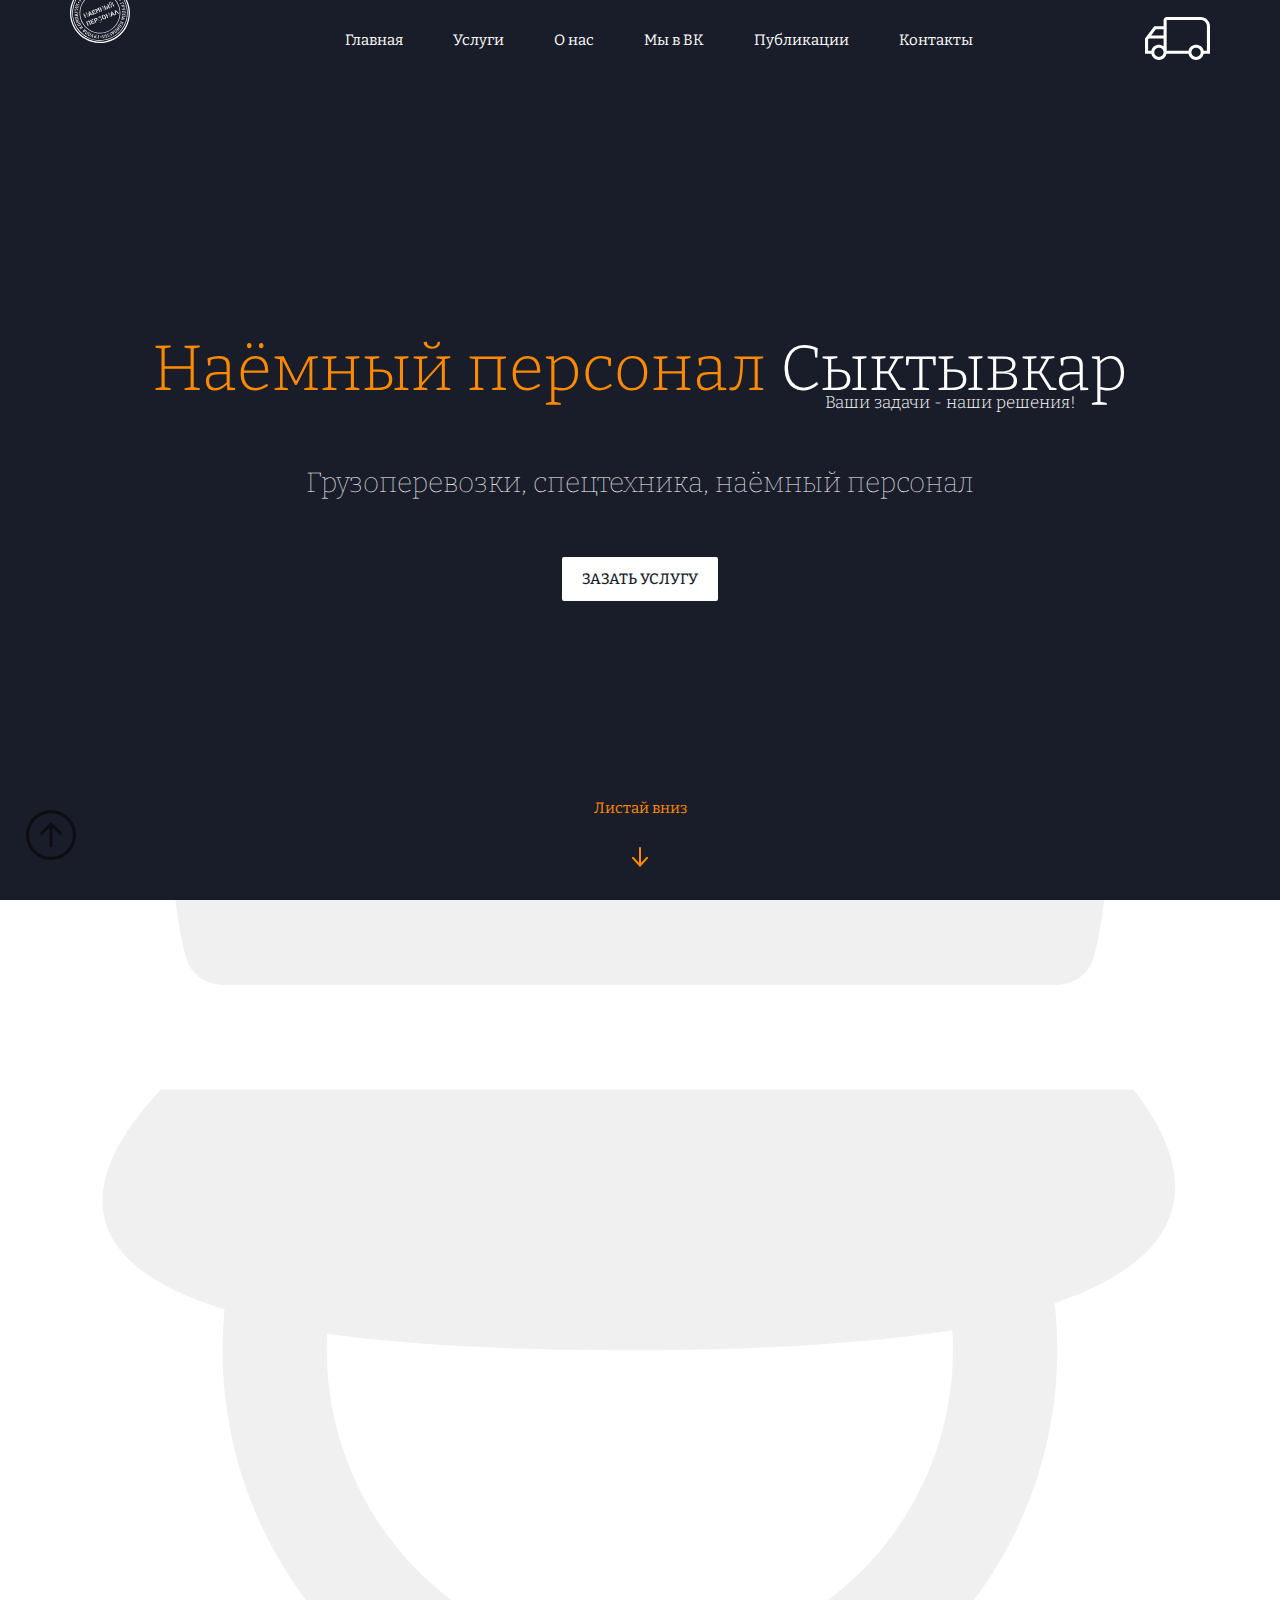
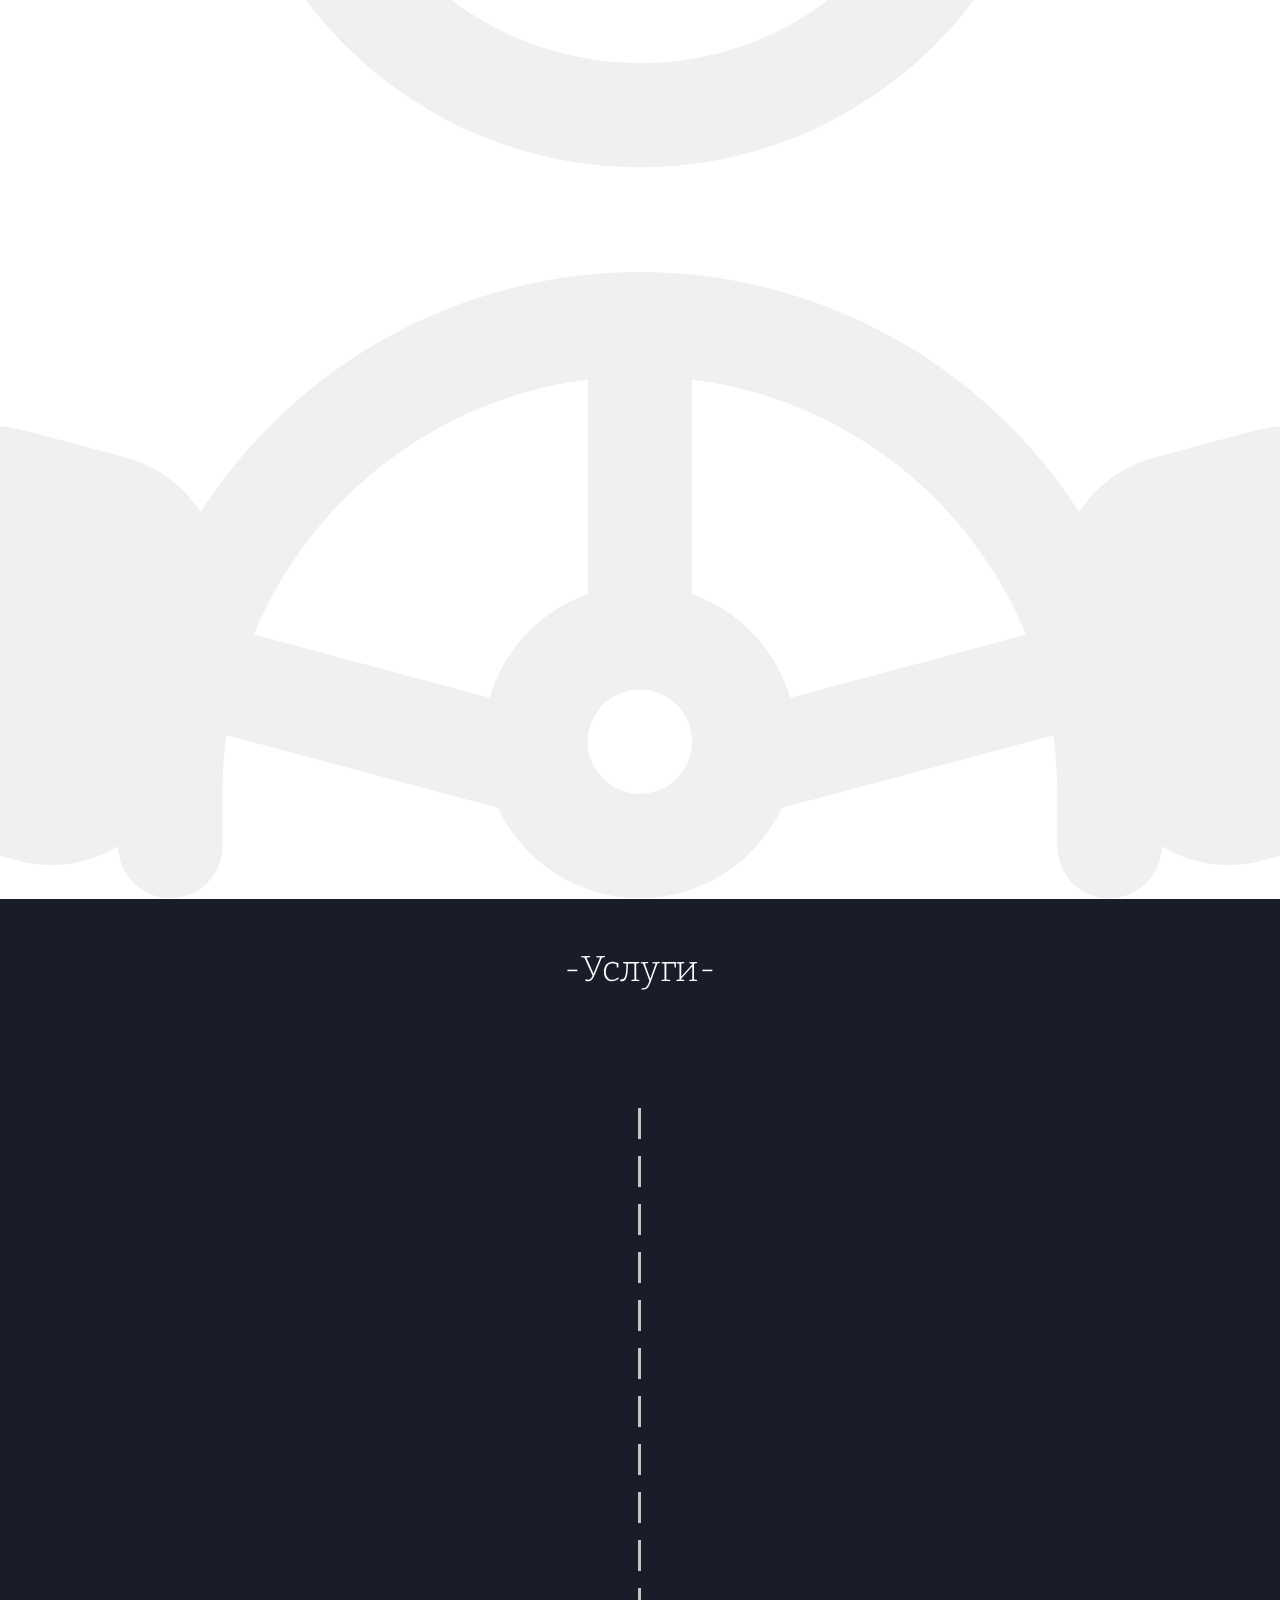
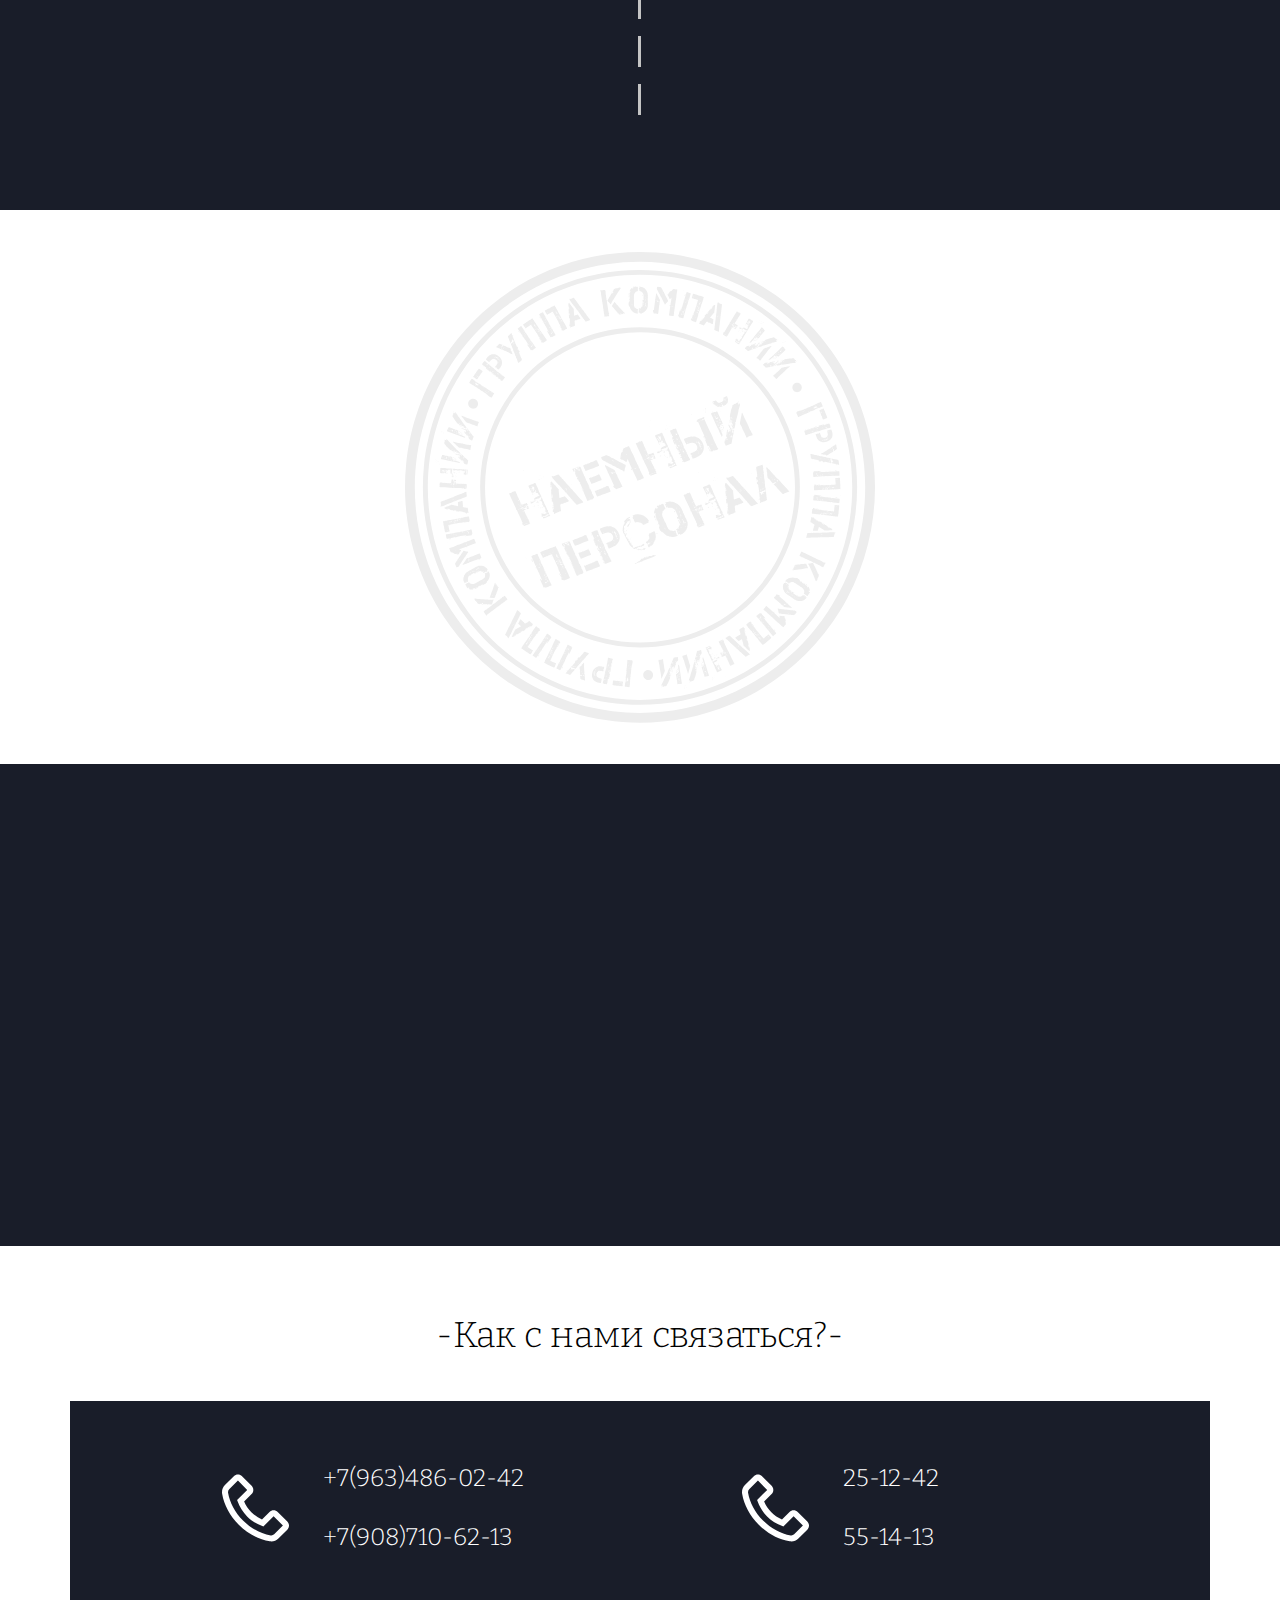
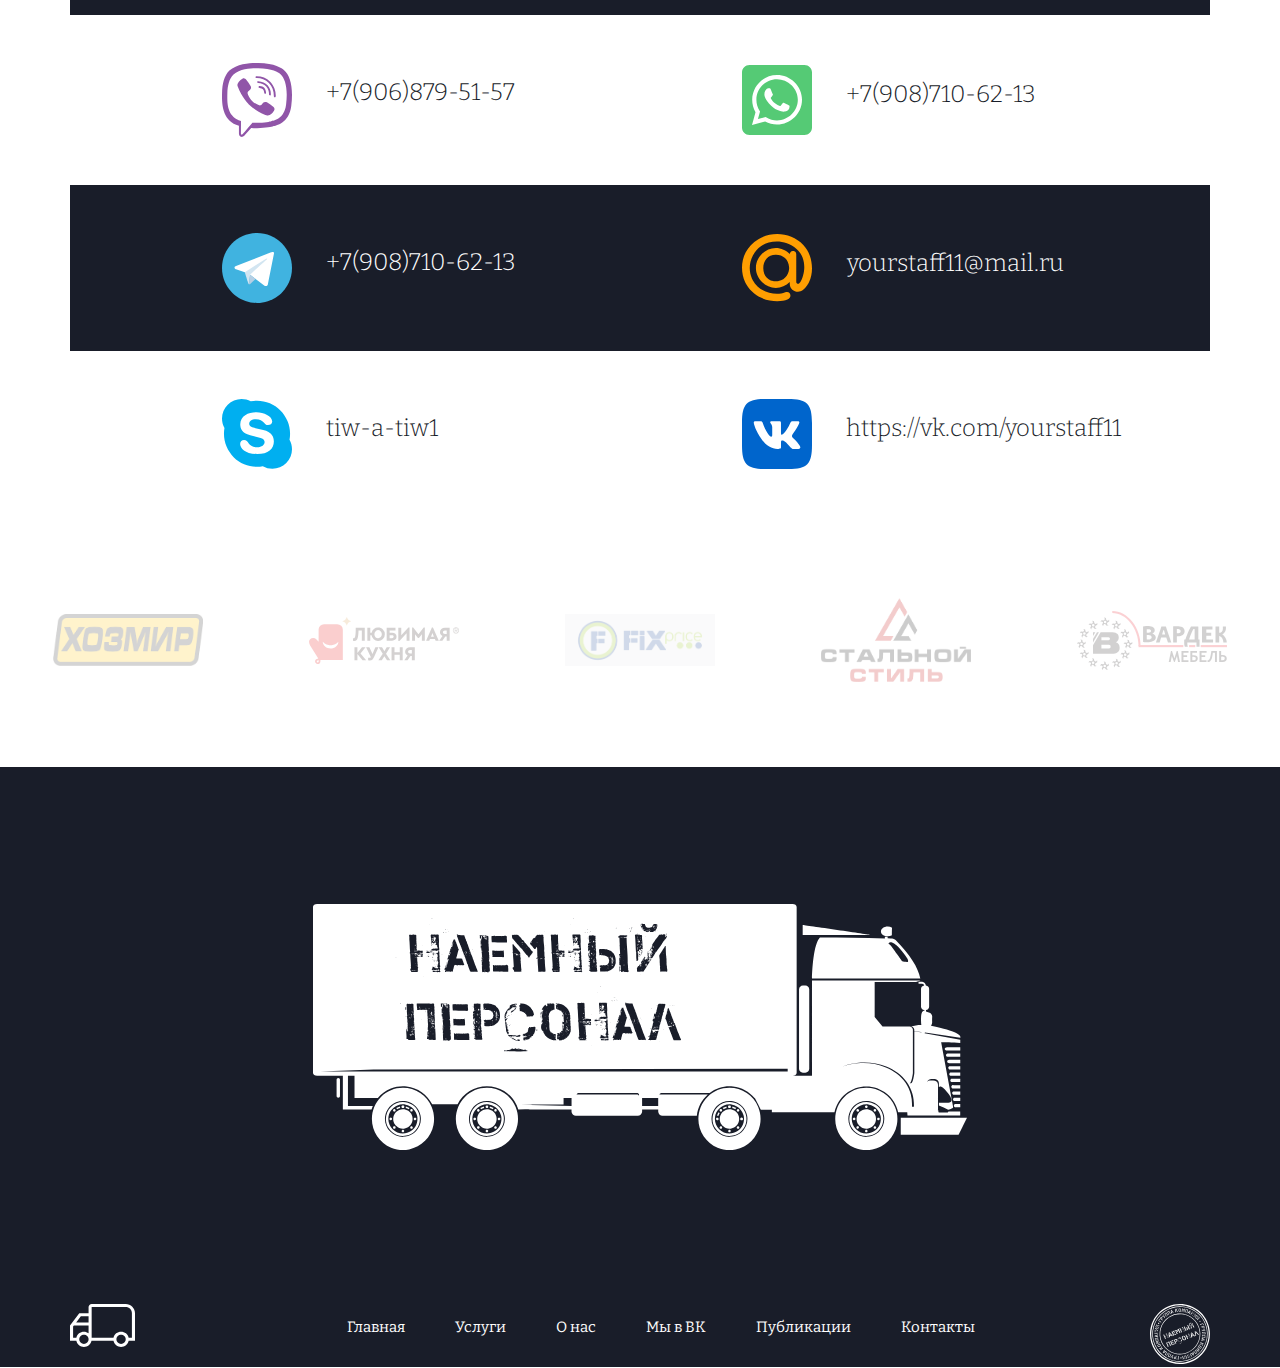
<file: index.html>
<!DOCTYPE html>
<html lang="ru">
<head>
    <meta charset="UTF-8">
    <meta http-equiv="X-UA-Compatible" content="IE=edge">
    <meta name="yandex-verification" content="160c42abe111d57d" />
    <meta name="viewport" content="width=device-width, initial-scale=1">
    <meta name="viewport" content="width=1320">
    <link type="image/png" sizes="16x16" rel="icon" href="img/favicon.png">
    <link rel="preconnect" href="https://fonts.googleapis.com">
<link rel="preconnect" href="https://fonts.gstatic.com" crossorigin>
<link href="https://fonts.googleapis.com/css2?family=Bitter:ital,wght@0,100;0,200;0,300;0,400;0,700;1,500&display=swap" rel="stylesheet">
    <link rel="stylesheet" href="css/style.css">
    <link href="https://unpkg.com/aos@2.3.1/dist/aos.css" rel="stylesheet">
     <meta name="description" content="Грузоперевозки Сыктывкар Коми. Наемный персонал Сыктывкар. Кварирный, дачный, офисный переезд. Такелажные работы. Профессиональная спецтехника. 20 видов услуг. Погрузка и разгрузка фур, переезды Сыктывкар, организация переезда, сборка, разборка мебели, опытные грузчики, услуги грузчиков, заказать Газель Сыктывкар"/>
    <meta name="Keywords" content="Грузчики, Грузчики Сыктывкар, Квартирный Переезд, Переезд Офиса, Погрузка Фур, Погрузка Фур Сыктвыкар, Грузоперевозки Сыктывкар, Переезды Сыктывкар, Организация Переезда, Подъем Строй Материала, Разнорабочие Сыктывкар, Транспорт, Транспорт Сыктывкар, Доставка Груза, Доставка Груза Сыктывкар, Сборка Мебели, Разборка Мебели, Упаковка Мебели, Упаковка, Газель, Опытные Грузчики, Услуги Грузчиков, Заказать Газель,
    наемный персонал, наемник, персонал сыктывкар, Сыктывкар, заказать газель сыктывкар, наемный персонал сыктывкар"> 
    <title>Грузоперевозки Сыктывкар</title>
</head>
<body>
    <a id="up"></a>
    <header class="header"> 
        <div class="container1140">
            <div class="header__inner">
                <div class="header__logoL">
                    <img src="img/logoleft1.svg" alt="">
                    <div class="allday">Приём заявок 24/7</div>
                </div>
                <nav class="nav">
                    <a href="index.html" class="nav__link">Главная</a>
                    <a href="#uslugi" class="nav__link">Услуги</a>
                    <a href="#for_me" class="nav__link">О нас</a>
                    <a href="https://vk.com/yourstaff11" class="nav__link">Мы в ВК</a>
                    <a href="work.html" class="nav__link">Публикации</a>
                    <a href="#kontact" class="nav__link">Контакты</a>
                </nav>
                <div class="header__logoR">
                    <img src="img/logoright.svg" alt="">
                </div>
            </div>
        </div>
    </header>

    <section class="intro">
        <div class="container1140">
            <div class="intro__content">
            <div class="intro__inner">
                <h2 class="intro__subtitle"><span class="orange">Наёмный персонал</span> Сыктывкар <div class="slogan">Ваши задачи - наши решения!</div> </h2>
                <h1 class="intro__title1">Грузоперевозки, спецтехника, наёмный персонал</h1>
                <a class="btn" href="https://vk.com/im?media=&sel=-190945012&v=" target="_blank">ЗАЗАТЬ УСЛУГУ</a>
            </div> 
            </div>
            <div class="arrow_down">
                <div class="down_txt">Листай вниз</div>
                <img src="img/Стрелка 2.svg" alt="" class="down_img">
            </div>
        </div> 
    </section>
<div class="background">
    <section class="for_me"><a id="for_me"></a>
        <div class="container1140">
            <div class="for_me_item">
                <div class="for_me_photo" data-aos="fade-up"><img src="img/B4aR-8Zy7Vg.jpg" alt="" class="for_me_img">
                    <div class="social" data-aos="fade-up">
                        <div>
                        <a href="https://vk.com/yourstaff11" class="social__item" target="_blank">
                            <img src="img/VK.svg" alt="">
                        </a></div>
                        <div>
                        <a href="https://join.skype.com/invite/JM1ST7tSGPTi" class="social__item" target="_blank">
                            <img src="img/Skype_link.svg" alt="">
                        </a></div>
                        <div>
                        <a href="mailto:yourstaff11@mail.ru" class="social__item" target="_blank">
                            <img src="img/Mail_link.svg" alt="">
                        </a></div>
                       
                    </div></div>
           
            <div class="for_me_content">
                <div class="for_me_head" data-aos="fade-up">-О нас-</div> 
                <div class="for_me_txt" data-aos="fade-up">Группа компани «НаемныйПерсонал» – образована в Сыктывкаре в 2017 году. Мы оказываем автотранспортные услуги, занимаемся организацией переездов квартир и офисов, производим погрузо-разгрузочные и такелажные работы, предоставляем предприятиям рабочих по договорам аутсорсинга.
                    Деятельность компании направлена на предоставление клиентам широкого спектра услуг на территории Сыктывкара и Республики Коми
                </div>
                <div class="social" data-aos="fade-up">
                  
                </div>
            </div>
             </div>
        </div>
    </section>

   <section class="best_work">
       <div class="container1140">
           <div class="best_work_head" data-aos="fade-up">-Мы в работе-</div>
           <div class="best_content">
            <div class="work_item" data-aos="fade-up">
                <img src="img/work1.jpg" alt="" class="work_img">
            </div>
            <div class="work_item" data-aos="fade-up">
                <img src="img/work2.jpg" alt="" class="work_img">
            </div>
            <div class="work_item" data-aos="fade-up">
                <img src="img/work3.jpg" alt="" class="work_img">
            </div>
            <div class="work_item" data-aos="fade-up">
                <img src="img/work4.jpg" alt="" class="work_img2">
            </div>
           </div>
           <div class="best_btn">
           <a class="btn--all" href="work.html" data-aos="flip-up">Больше</a>
            </div>
       </div>
   </section>
</div>
<div class="nojnici">
   <section class="services">
       <div class="container1140">
           <div class="services_head">-Услуги- <a id="uslugi"></a>
               <div class="phonorez"><img src="img/Rectangle54.svg" alt="" class="phonorez_img"></div>
           </div>
 
           <div class="services__inner">
                <div class="services_item" data-aos="fade-up">
                    <h1 class="serv_inner_head">Мы осуществялем</h1>
                    <div class="services_content">Квартирный, дачный и офисный переезд</div>
                    <div class="services_content">Перевозка пианино и сейфов, такелажные работы</div>
                    <div class="services_content">Подъём строительных материалов</div>
                    <div class="services_content">Подъём на этаж</div>
                    <div class="services_content">Перевозка и подъем мебели, бытовой
                        техники</div>
                </div>
                <div class="services_item2" data-aos="fade-up">
                    <h1 class="serv_inner_head">А также</h1>
                    <div class="services_content">Погрузка и разгрузка фур</div>
                    <div class="services_content">Складские работы</div>
                    <div class="services_content">Перестановка мебели в квартире</div>
                    <div class="services_content">Доставка товаров и строительных
                        материалов</div>
                    <div class="services_content">Вывоз мусора на полигон</div>
                </div>
           </div>
       </div>

   </section>
</div>

   <section class="why_me">
        <div class="container1220">
            <h1 class="why_me_head" data-aos="fade-up">-Почему люди выбирают нас-</h1>
            <div class="why_me_wrapper">
                <div class="why_me_item">
                    <img src="img/fire.svg" alt="" class="why_me_img" data-aos="zoom-in">
                    <h4 class="why_me_title" data-aos="flip-left">Работаем с энтузиазмом</h4>
                    <div class="why_me_text" data-aos="zoom-out">Заниматься нужно тем, к чему вы относитесь с энтузиазмом. В противном случае вам никогда не хватит сил, чтобы довести дело до конца.
                        <br>©Стив Джобс</div>
                </div>

                <div class="why_me_item">
                    <img src="img/proff.svg" alt="" class="why_me_img" data-aos="zoom-in">
                    <h4 class="why_me_title" data-aos="flip-left">Профессионализм</h4>
                    <div class="why_me_text" data-aos="zoom-out">Более 5 лет компания "Наемный персонал" предоставляет услуги грузоперевозок. Каждый сотрудник - профессионал дела.</div>
                </div>

                <div class="why_me_item">
                    <img src="img/diamond.svg" alt="" class="why_me_img" data-aos="zoom-in">
                    <h4 class="why_me_title" data-aos="flip-left">Образцовое обслуживание</h4>
                    <div class="why_me_text" data-aos="zoom-out">Наш автопарк - это множество профессиональной спецтехники: ГАЗели, ЗИЛы, КАМАЗы, манипуляторы, автокраны - всё это помогает нам качественно оказывать более 20 видов услуг в сфере грузоперевозок</div>
                </div>
         </div>
        </div>
   </section>

   

   

   <section class="public">
       <h1 class="public_head" data-aos="fade-up">-Публикации-</h1>
       <div class="public_inner">
           <div class="public_item">
               <img src="img/публикации/work1.jpg" alt="" class="public_img" data-aos="flip-left">
           </div>
           <div class="public_item">
            <img src="img/публикации/work2.jpg" alt="" class="public_img" data-aos="flip-left">
        </div>
        <div class="public_item">
            <img src="img/публикации/work3.jpg" alt="" class="public_img" data-aos="flip-left">
        </div>
        <div class="public_item">
            <img src="img/публикации/work4.jpg" alt="" class="public_img" data-aos="flip-left">
        </div>
        <div class="public_item">
            <img src="img/публикации/work5.jpg" alt="" class="public_img" data-aos="flip-left">
        </div>
       </div>
   </section>

   <section class="all_work"><a id="kontact"></a>
    <div class="container1140">
        <h1 class="all_work_head">-Как с нами связаться?-</h1>
        <div class="how_call_me">
            <div class="call_item">
                <div class="call_elem">
                <img src="img/phone.svg" alt="" class="call_img">
                <div>+7(963)486-02-42 <br>  +7(908)710-62-13</div>
                 </div>
                <div class="call_elem">
                <img src="img/phone.svg" alt="" class="call_img">
                <div>25-12-42<br>55-14-13 </div>

                 </div>
            </div>
            <div class="call_item">
                <div class="call_elem">
                    <img src="img/Viber.svg" alt="" class="call_img">
                    <div>+7(906)879-51-57</div>
                 </div>
                <div class="call_elem">
                    <img src="img/WhatsApp.svg" alt="" class="call_img">
                    <div>+7(908)710-62-13</div>
                 </div>
            </div>
            <div class="call_item">
                <div class="call_elem">
                    <img src="img/telegram.svg" alt="" class="call_img">
                <div>+7(908)710-62-13</div>
                 </div>
                <div class="call_elem">
                    <img src="img/Mail.svg" alt="" class="call_img">
                    <div>yourstaff11@mail.ru</div>
                 </div>
            </div>
            <div class="call_item">
                <div class="call_elem">
                    <img src="img/Skype.svg" alt="" class="call_img">
                    <div> tiw-a-tiw1</div>
                 </div>
                <div class="call_elem">
                    <img src="img/VKontakte.svg" alt="" class="call_img">
                    <div>https://vk.com/yourstaff11</div>
                 </div>
            </div>
            
        </div>
    </div>
</section>


   <section class="brend">
    <div class="brend_inner">
        <div class="brend_item">
            <a href="https://hozmir.ru/">
            <img src="img/hozmir.png" alt="" class="brend_img">
            </a>
        </div>
        <div class="brend_item">
        <a href="https://syktyvkar.lovekuhnya.ru/">
         <img src="img/kitchen.svg" alt="" class="brend_img">
        </a>
     </div>
     <div class="brend_item">
         <a href="https://fix-price.ru/">
         <img src="img/fixprice.png" alt="" class="brend_img">
        </a>
     </div>
     <div class="brend_item">
         <a href="https://safe-komi.ru/">
         <img src="img/stal.png" alt="" class="brend_img">
        </a>
     </div>
     <div class="brend_item">
         <a href="https://vardek.ru/catalog/">
         <img src="img/vardek.svg" alt="" class="brend_img">
        </a>
     </div>
    </div>
</section> 


<footer class="footer">
    
</footer>

<header class="header">
    <div class="container1140">
        <div class="header__inner">
            <div class="header__logoL">
                <img src="img/logoright.svg" alt="">
            </div>
            <nav class="nav">
                <a href="index.html" class="nav__link">Главная</a>
                <a href="#uslugi" class="nav__link">Услуги</a>
                <a href="#for_me" class="nav__link">О нас</a>
                <a href="https://vk.com/yourstaff11" class="nav__link">Мы в ВК</a>
                <a href="work.html" class="nav__link">Публикации</a>
                <a href="#kontact" class="nav__link">Контакты</a>
            </nav>
            <div class="header__logoR">
                <img src="img/logoleft1.svg" alt="">
            </div>
        </div>
    </div>
</header>

<section class="btn_up">
    <div class="btn_up_inner">
        <a class="btn--up" href="#up"><img src="img/Vector_up.svg" alt="" class="up_img"></a>
    </div>

</section>














    <script src="js.js"></script>
   <script src="https://unpkg.com/aos@2.3.1/dist/aos.js"></script>
   <script>
    AOS.init();
  </script>
</body>
</html>
</file>
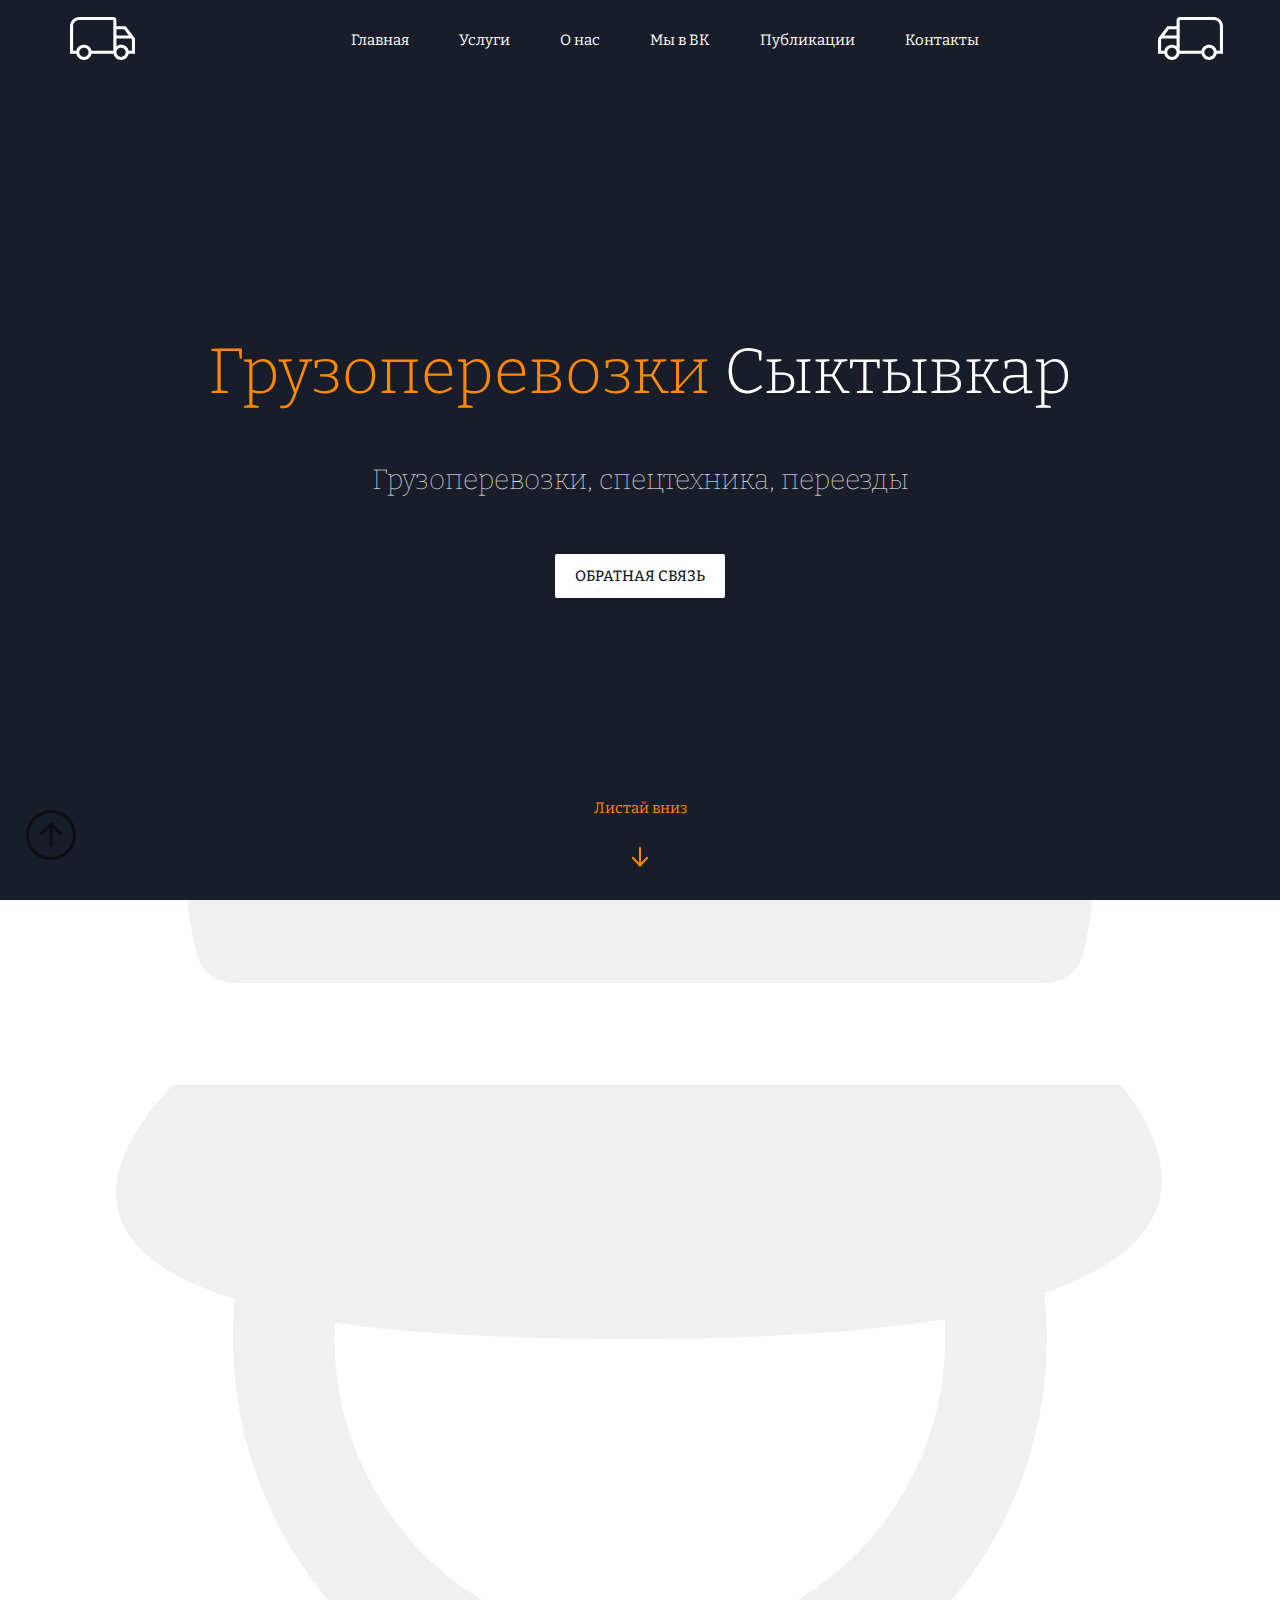
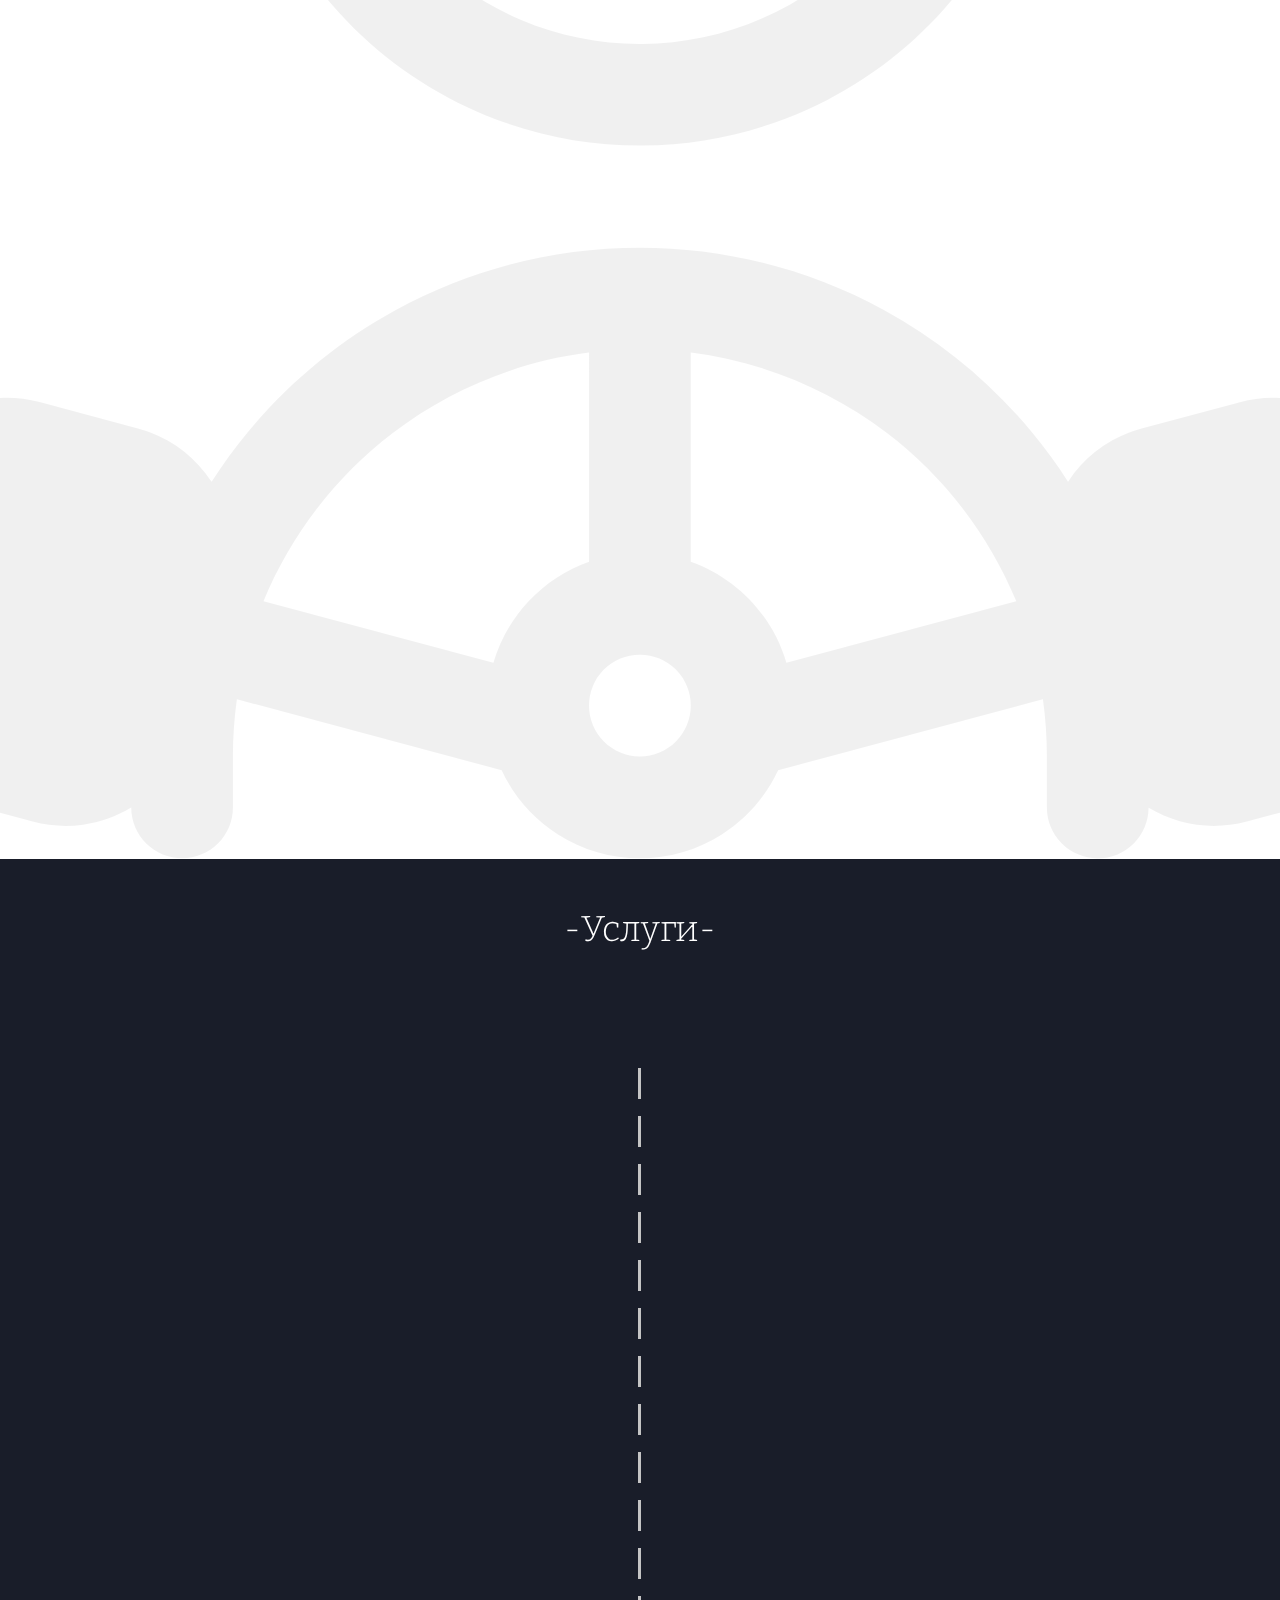
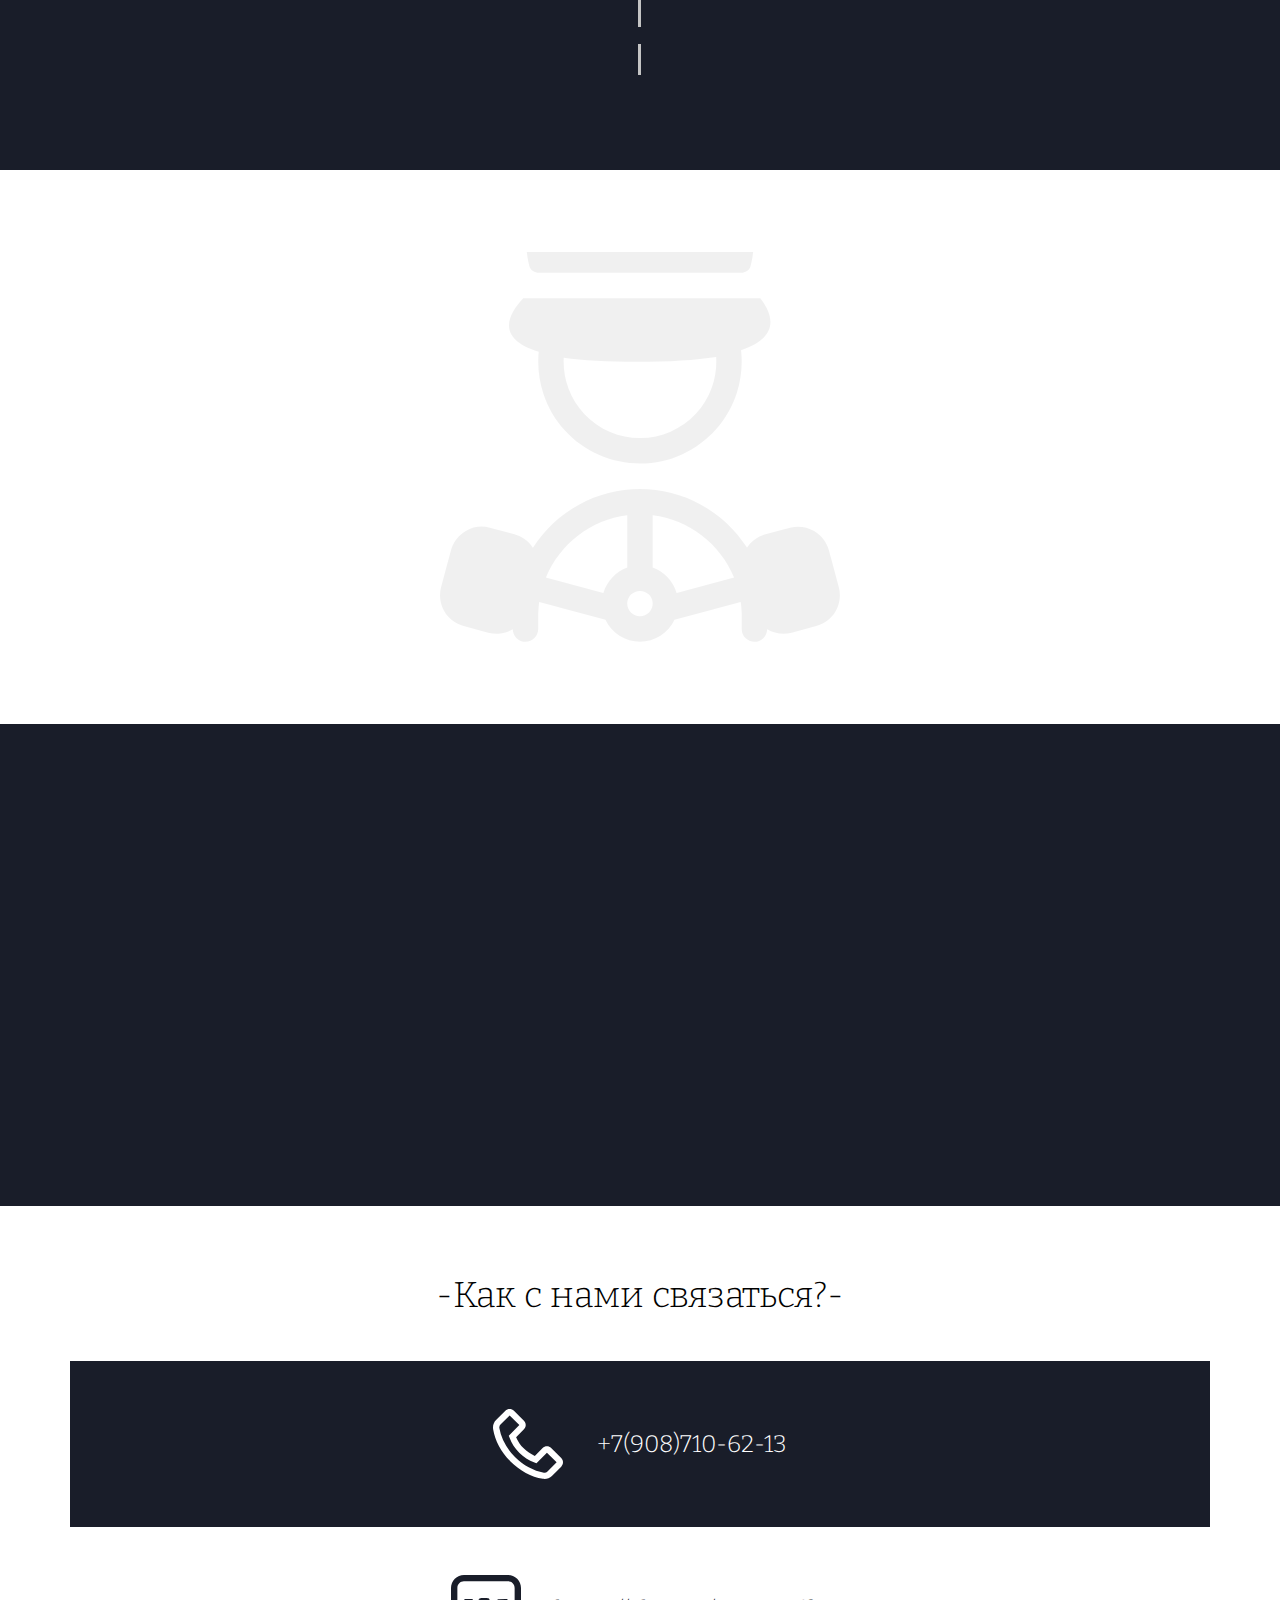
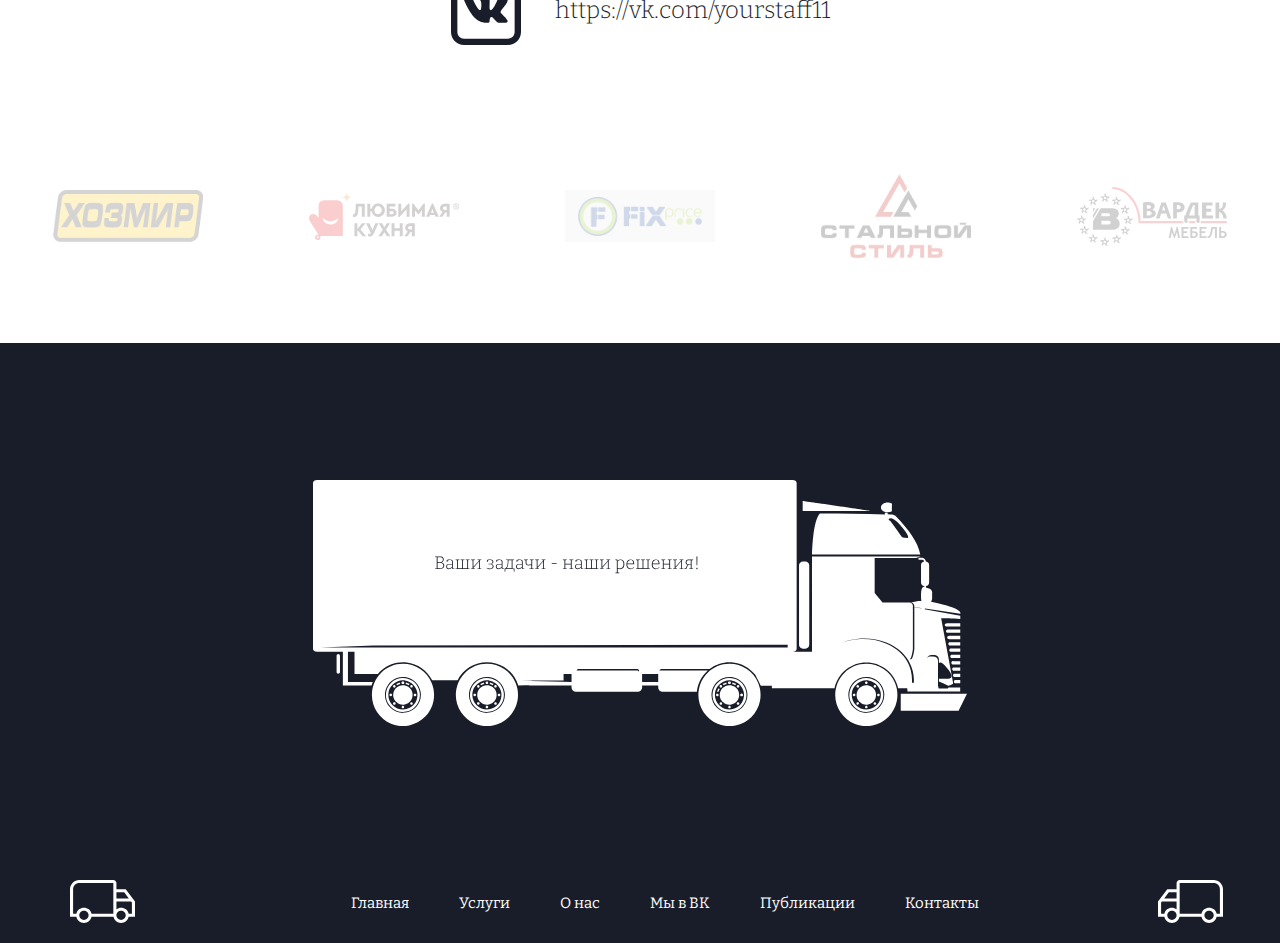
<file: NaemniyPersonal/index.html>
<!DOCTYPE html>
<html lang="ru">
<head>
    <meta charset="UTF-8">
    <meta http-equiv="X-UA-Compatible" content="IE=edge">
    <meta name="viewport" content="width=device-width, initial-scale=1.0">
    <meta name="viewport" content="width=1320">
    <link rel="preconnect" href="https://fonts.googleapis.com">
<link rel="preconnect" href="https://fonts.gstatic.com" crossorigin>
<link href="https://fonts.googleapis.com/css2?family=Bitter:ital,wght@0,100;0,200;0,300;0,400;0,700;1,500&display=swap" rel="stylesheet">
    <link rel="stylesheet" href="css/style.css">
    <link href="https://unpkg.com/aos@2.3.1/dist/aos.css" rel="stylesheet">

    <title>Грузоперевозки</title>
</head>
<body>
    <a id="up"></a>
    <header class="header"> 
        <div class="container1140">
            <div class="header__inner">
                <div class="header__logoL">
                    <img src="img/logoleft.svg" alt="">
                </div>
                <nav class="nav">
                    <a href="index.html" class="nav__link">Главная</a>
                    <a href="#uslugi" class="nav__link">Услуги</a>
                    <a href="#for_me" class="nav__link">О нас</a>
                    <a href="https://vk.com/yourstaff11" class="nav__link">Мы в ВК</a>
                    <a href="work.html" class="nav__link">Публикации</a>
                    <a href="#kontact" class="nav__link">Контакты</a>
                </nav>
                <div class="header__logoR">
                    <img src="img/logoright.svg" alt="">
                </div>
            </div>
        </div>
    </header>

    <section class="intro">
        <div class="container1140">
            <div class="intro__content">
            <div class="intro__inner">
                <h2 class="intro__subtitle"><span class="orange">Грузоперевозки</span> Сыктывкар</h2>
                <h1 class="intro__title1">Грузоперевозки, спецтехника, переезды</h1>
                <a class="btn" href="https://vk.com/im?media=&sel=-190945012&v=" target="_blank">ОБРАТНАЯ СВЯЗЬ</a>
            </div> 
            </div>
            <div class="arrow_down">
                <div class="down_txt">Листай вниз</div>
                <img src="img/Стрелка 2.svg" alt="" class="down_img">
            </div>
        </div> 
    </section>
<div class="background">
    <section class="for_me"><a id="for_me"></a>
        <div class="container1140">
            <div class="for_me_item">
                <div class="for_me_photo" data-aos="fade-right"><img src="img/B4aR-8Zy7Vg.jpg" alt="" class="for_me_img"></div>
           
            <div class="for_me_content">
                <div class="for_me_head" data-aos="fade-left">-О нас-</div> 
                <div class="for_me_txt" data-aos="fade-left">Здравствуйте! Компания "Наемный персонал" осуществялет услуги грузоперевозок уже более 5 лет. Нам принципиально важно доставить груз быстро в целости и сохранности. Приём заявок осуществялется круглосуточно без выходных. Мы осуществляем: квартирный, дачный и офисный
                    переезд, перевозка пианино и сейфов и многое другое. Ваши задачи - наши решения!
                </div>
                <div class="social" data-aos="fade-up">
                  
                </div>
            </div>
             </div>
        </div>
    </section>

   <section class="best_work">
       <div class="container1140">
           <div class="best_work_head" data-aos="fade-up">-Мы в работе-</div>
           <div class="best_content">
            <div class="work_item" data-aos="fade-right">
                <img src="img/work1.jpg" alt="" class="work_img">
            </div>
            <div class="work_item" data-aos="fade-left">
                <img src="img/work2.jpg" alt="" class="work_img">
            </div>
            <div class="work_item" data-aos="fade-right">
                <img src="img/work3.jpg" alt="" class="work_img">
            </div>
            <div class="work_item" data-aos="fade-left">
                <img src="img/work4.jpg" alt="" class="work_img2">
            </div>
           </div>
           <div class="best_btn">
           <a class="btn--all" href="work.html" data-aos="flip-up">Больше</a>
            </div>
       </div>
   </section>
</div>
<div class="nojnici">
   <section class="services">
       <div class="container1140">
           <div class="services_head">-Услуги- <a id="uslugi"></a>
               <div class="phonorez"><img src="img/Rectangle54.svg" alt="" class="phonorez_img"></div>
           </div>
 
           <div class="services__inner">
                <div class="services_item" data-aos="fade-right">
                    <h1 class="serv_inner_head">Мы осуществялем</h1>
                    <div class="services_content">Квартирный, дачный и офисный переезд</div>
                    <div class="services_content">Перевозка пианино и сейфов, такелажные работы</div>
                    <div class="services_content">Поднятие строительных материалов</div>
                    <div class="services_content">Поднятие на этажность</div>
                    <div class="services_content">Перевозка и подъем мебели, бытовой
                        техники</div>
                </div>
                <div class="services_item2" data-aos="fade-left">
                    <h1 class="serv_inner_head">А также</h1>
                    <div class="services_content">Погрузка и разгрузка фур</div>
                    <div class="services_content">Складские работы</div>
                    <div class="services_content">Перестановка мебели в квартире</div>
                    <div class="services_content">доставка товаров и строительных
                        материалов</div>
                    <div class="services_content">Вывоз мусора на полигон</div>
                </div>
           </div>
       </div>

   </section>
</div>

   <section class="why_me">
        <div class="container1220">
            <h1 class="why_me_head" data-aos="fade-up">-Почему люди выбирают нас-</h1>
            <div class="why_me_wrapper">
                <div class="why_me_item">
                    <img src="img/fire.svg" alt="" class="why_me_img" data-aos="zoom-in">
                    <h4 class="why_me_title" data-aos="flip-left">Работаем с энтузиазмом</h4>
                    <div class="why_me_text" data-aos="zoom-out">Заниматься нужно тем, к чему вы относитесь с энтузиазмом. В противном случае вам никогда не хватит сил, чтобы довести дело до конца.
                        <br>©Стив Джобс</div>
                </div>

                <div class="why_me_item">
                    <img src="img/proff.svg" alt="" class="why_me_img" data-aos="zoom-in">
                    <h4 class="why_me_title" data-aos="flip-left">Профессионализм</h4>
                    <div class="why_me_text" data-aos="zoom-out">Более 5 лет компания "Наемный персонал" предостовляет услуги грузоперевозок. Каждый сотрудник - профессионал дела.</div>
                </div>

                <div class="why_me_item">
                    <img src="img/diamond.svg" alt="" class="why_me_img" data-aos="zoom-in">
                    <h4 class="why_me_title" data-aos="flip-left">Образцовое обслуживание</h4>
                    <div class="why_me_text" data-aos="zoom-out">Наш автопарк - это множество профессиональной спецтехники: ГАЗели, ЗИЛы, КАМАЗы, манипуляторы, автокраны - всё это помогает нам качественно оказывать более 20 видов услуг в сфере грузоперевозок</div>
                </div>
         </div>
        </div>
   </section>

   

   

   <section class="public">
       <h1 class="public_head" data-aos="fade-up">-Публикации-</h1>
       <div class="public_inner">
           <div class="public_item">
               <img src="img/публикации/work1.jpg" alt="" class="public_img" data-aos="flip-left">
           </div>
           <div class="public_item">
            <img src="img/публикации/work2.jpg" alt="" class="public_img" data-aos="flip-left">
        </div>
        <div class="public_item">
            <img src="img/публикации/work3.jpg" alt="" class="public_img" data-aos="flip-left">
        </div>
        <div class="public_item">
            <img src="img/публикации/work4.jpg" alt="" class="public_img" data-aos="flip-left">
        </div>
        <div class="public_item">
            <img src="img/публикации/work5.jpg" alt="" class="public_img" data-aos="flip-left">
        </div>
       </div>
   </section>

   <section class="all_work"><a id="kontact"></a>
    <div class="container1140">
        <h1 class="all_work_head">-Как с нами связаться?-</h1>
        <div class="how_call_me">
            <div class="call_item">
                <img src="img/phone.svg" alt="" class="call_img">
                <div>+7(908)710-62-13</div>
            </div>
            <div class="call_item">
                <img src="img/VKontakte.svg" alt="" class="call_img">
                <div>https://vk.com/yourstaff11</div>
            </div>
        </div>
    </div>
</section>


   <section class="brend">
    <div class="brend_inner">
        <div class="brend_item">
            <a href="https://hozmir.ru/">
            <img src="img/hozmir.png" alt="" class="brend_img">
            </a>
        </div>
        <div class="brend_item">
        <a href="https://syktyvkar.lovekuhnya.ru/">
         <img src="img/kitchen.svg" alt="" class="brend_img">
        </a>
     </div>
     <div class="brend_item">
         <a href="https://fix-price.ru/">
         <img src="img/fixprice.png" alt="" class="brend_img">
        </a>
     </div>
     <div class="brend_item">
         <a href="https://safe-komi.ru/">
         <img src="img/stal.png" alt="" class="brend_img">
        </a>
     </div>
     <div class="brend_item">
         <a href="https://vardek.ru/catalog/">
         <img src="img/vardek.svg" alt="" class="brend_img">
        </a>
     </div>
    </div>
</section> 


<footer class="footer">
    
</footer>

<header class="header">
    <div class="container1140">
        <div class="header__inner">
            <div class="header__logoL">
                <img src="img/logoleft.svg" alt="">
            </div>
            <nav class="nav">
                <a href="index.html" class="nav__link">Главная</a>
                <a href="#uslugi" class="nav__link">Услуги</a>
                <a href="#for_me" class="nav__link">О нас</a>
                <a href="https://vk.com/yourstaff11" class="nav__link">Мы в ВК</a>
                <a href="work.html" class="nav__link">Публикации</a>
                <a href="#kontact" class="nav__link">Контакты</a>
            </nav>
            <div class="header__logoR">
                <img src="img/logoright.svg" alt="">
            </div>
        </div>
    </div>
</header>

<section class="btn_up">
    <div class="btn_up_inner">
        <a class="btn--up" href="#up"><img src="img/Vector_up.svg" alt="" class="up_img"></a>
    </div>

</section>














    <script src="js.js"></script>
   <script src="https://unpkg.com/aos@2.3.1/dist/aos.js"></script>
   <script>
    AOS.init();
  </script>
</body>
</html>
</file>
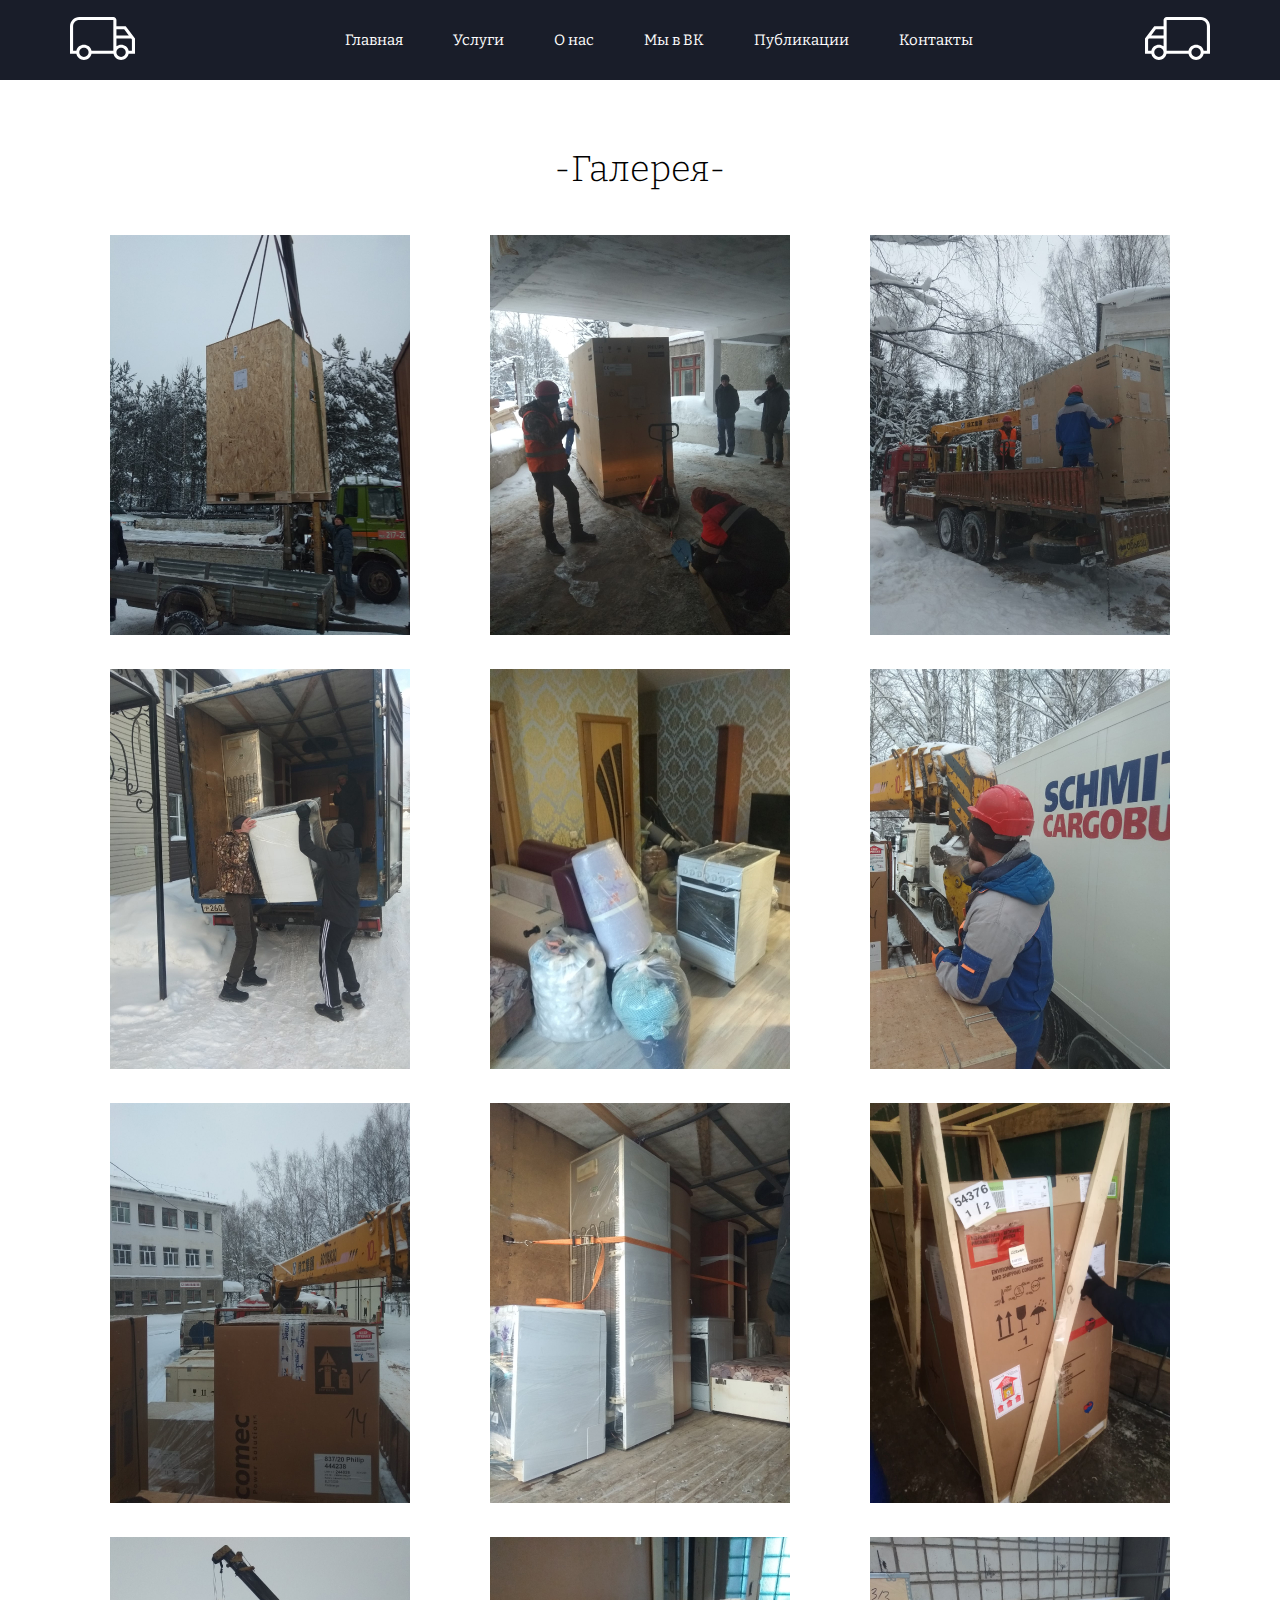
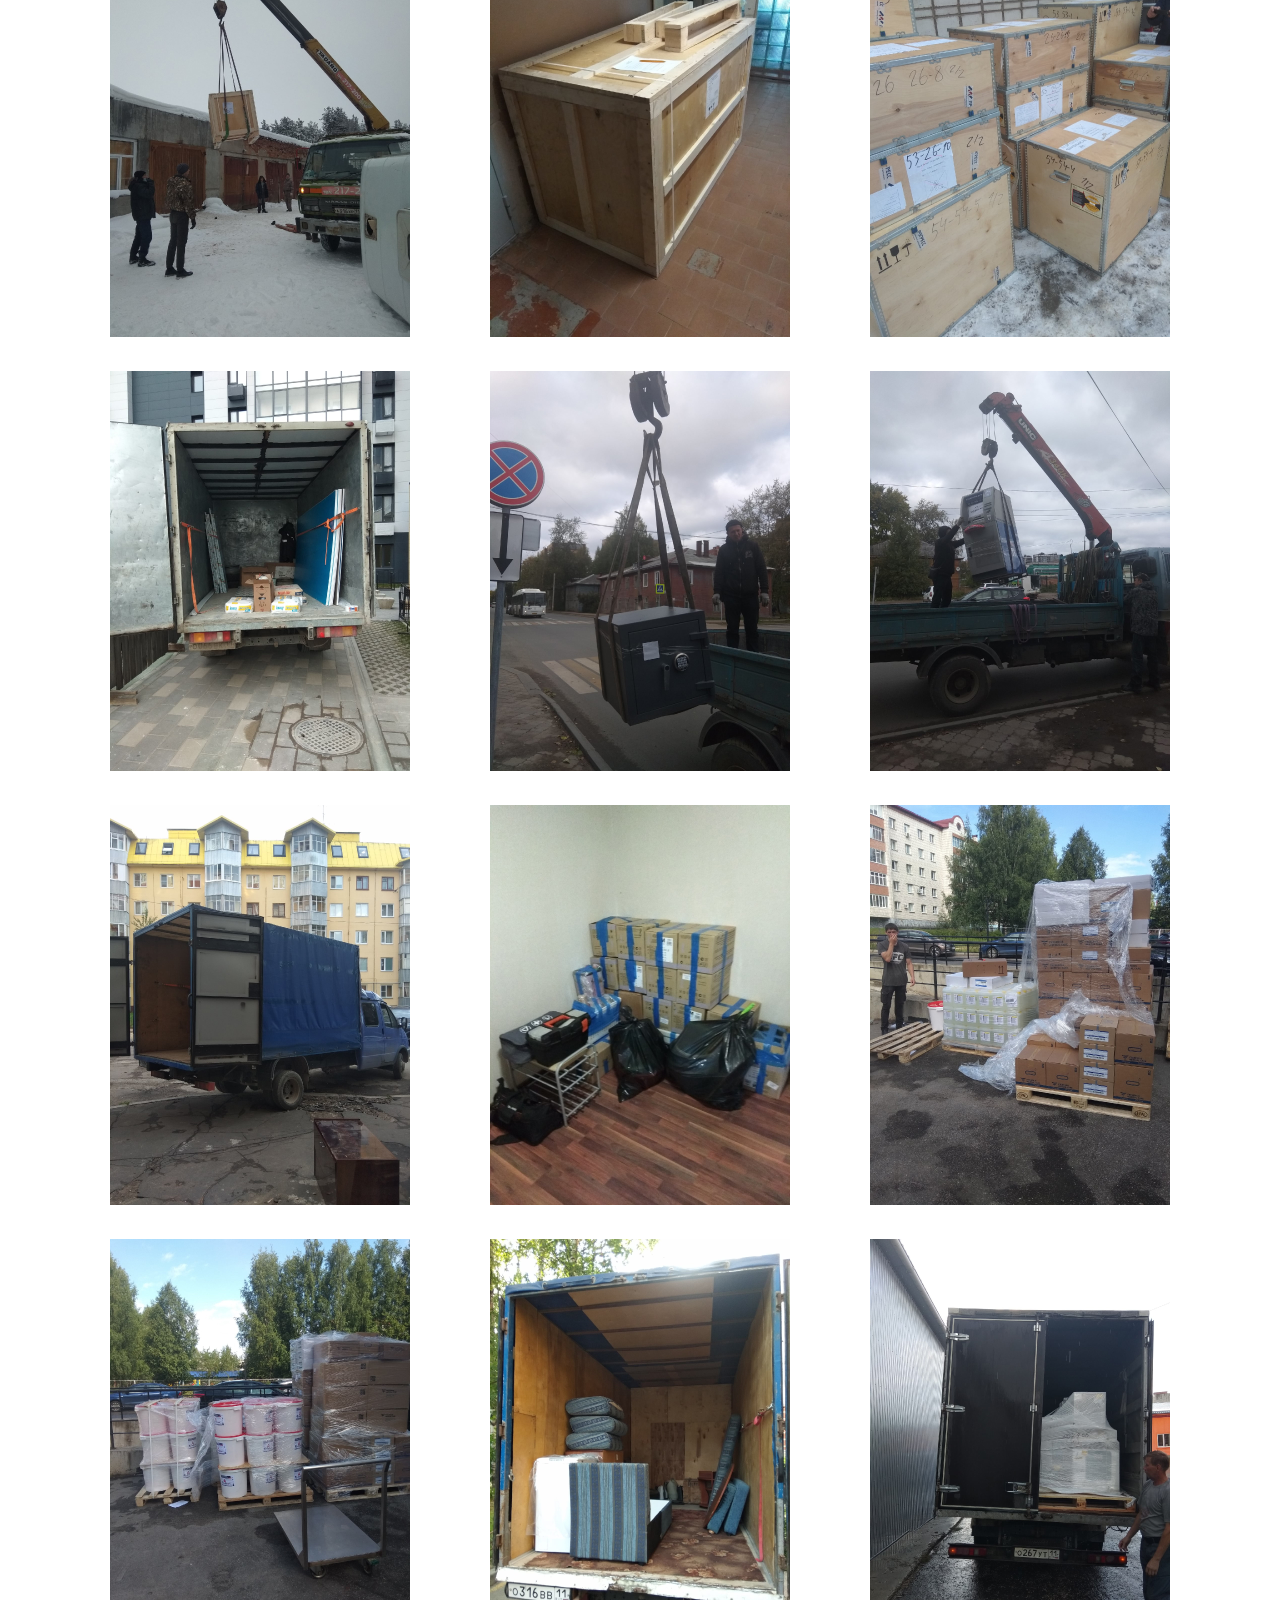
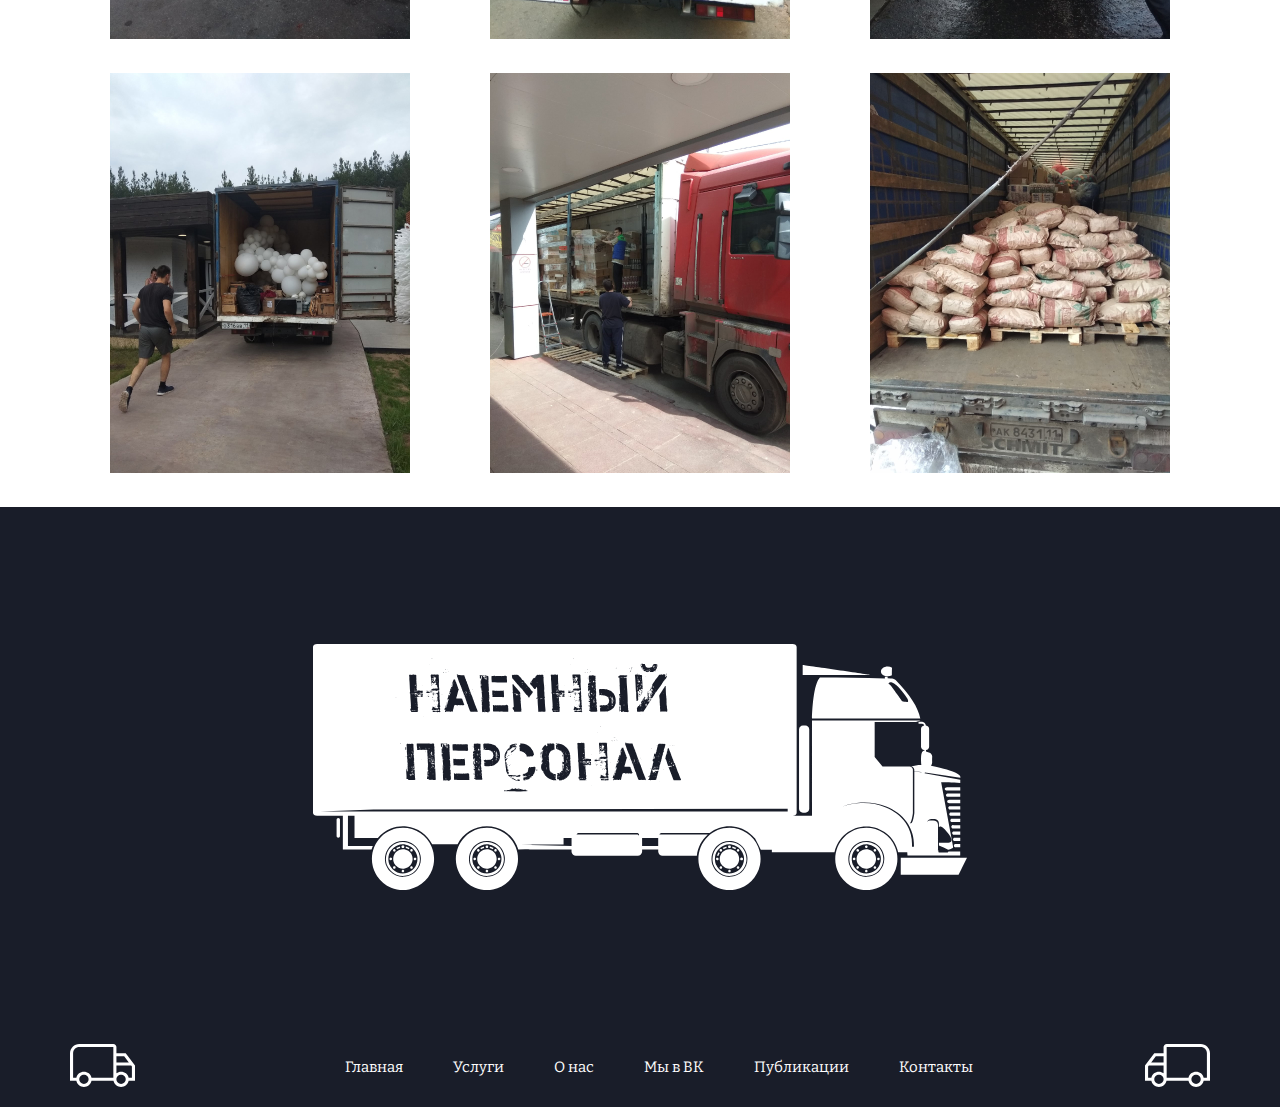
<file: work.html>
<!DOCTYPE html>
<html lang="ru">
<head>
    <meta charset="UTF-8">
    <meta http-equiv="X-UA-Compatible" content="IE=edge">
    <meta name="viewport" content="width=device-width, initial-scale=1.0">
    <meta name="viewport" content="width=1320">
    <link rel="preconnect" href="https://fonts.googleapis.com">
<link rel="preconnect" href="https://fonts.gstatic.com" crossorigin>
<link href="https://fonts.googleapis.com/css2?family=Bitter:ital,wght@0,100;0,200;0,300;0,400;0,700;1,500&display=swap" rel="stylesheet">
    <link rel="stylesheet" href="css/style.css">
    <link href="https://unpkg.com/aos@2.3.1/dist/aos.css" rel="stylesheet">
    <meta name="description" content="Наемный персонал в работе"/>
    <meta name="Keywords" content="Грузчики, Грузчики Сыктывкар, Квартирный Переезд, Переезд Офиса, Погрузка Фур, Погрузка Фур Сыктвыкар, Грузоперевозки Сыктывкар, Переезды Сыктывкар, Организация Переезда, Подъем Строй Материала, Разнорабочие Сыктывкар, Транспорт, Транспорт Сыктывкар, Доставка Груза, Доставка Груза Сыктывкар, Сборка Мебели, Разборка Мебели, Упаковка Мебели, Упаковка, Газель, Опытные Грузчики, Услуги Грузчиков, Заказать Газель,
    наемный персонал, наемник, персонал сыктывкар, Сыктывкар, заказать газель сыктывкар, наемный персонал сыктывкар"> 
    <title>Грузоперевозки Сыктывкар</title>

    <title>Наемный персонал</title>
</head>
<body>
    <header class="header--all_work">
        <div class="container1140">
            <div class="header__inner">
                <div class="header__logoL">
                    <img src="img/logoleft.svg" alt="">
                </div>
                <nav class="nav">
                    <a href="index.html" class="nav__link">Главная</a>
                    <a href="index.html" class="nav__link">Услуги</a>
                    <a href="index.html" class="nav__link">О нас</a>
                    <a href="https://vk.com/yourstaff11" class="nav__link">Мы в ВК</a>
                    <a href="work.html" class="nav__link">Публикации</a>
                    <a href="index.html" class="nav__link">Контакты</a>
                </nav>
                <div class="header__logoR">
                    <img src="img/logoright.svg" alt="">
                </div>
            </div>
        </div>
    </header>

    <section class="all_work">
        <div class="container1140">
            <div class="parallax"></div>
            <h1 class="all_work_head">-Галерея-</h1>
            <div class="all_work_gal">
                <div class="all_work_item">
                    <img src="img/публикации/work1.jpg" alt="" class="all_work_img">
                </div>
                <div class="all_work_item">
                    <img src="img/публикации/work2.jpg" alt="" class="all_work_img">
                </div>
                <div class="all_work_item">
                    <img src="img/публикации/work3.jpg" alt="" class="all_work_img">
                </div>
                <div class="all_work_item">
                    <img src="img/публикации/work4.jpg" alt="" class="all_work_img">
                </div>
                <div class="all_work_item">
                    <img src="img/публикации/work5.jpg" alt="" class="all_work_img">
                </div>
                <div class="all_work_item">
                    <img src="img/публикации/work6.jpg" alt="" class="all_work_img">
                </div>
                <div class="all_work_item">
                    <img src="img/публикации/work7.jpg" alt="" class="all_work_img">
                </div>
                <div class="all_work_item">
                    <img src="img/публикации/work8.jpg" alt="" class="all_work_img">
                </div>
                <div class="all_work_item">
                    <img src="img/публикации/work9.jpg" alt="" class="all_work_img">
                </div>
                <div class="all_work_item">
                    <img src="img/публикации/work10.jpg" alt="" class="all_work_img">
                </div>
                <div class="all_work_item">
                    <img src="img/публикации/work11.jpg" alt="" class="all_work_img">
                </div>
                <div class="all_work_item">
                    <img src="img/публикации/work12.jpg" alt="" class="all_work_img">
                </div>
                <div class="all_work_item">
                    <img src="img/публикации/work13.jpg" alt="" class="all_work_img">
                </div>
                <div class="all_work_item">
                    <img src="img/публикации/work14.jpg" alt="" class="all_work_img">
                </div>
                <div class="all_work_item">
                    <img src="img/публикации/work15.jpg" alt="" class="all_work_img">
                </div>
                <div class="all_work_item">
                    <img src="img/публикации/work16.jpg" alt="" class="all_work_img">
                </div>
                <div class="all_work_item">
                    <img src="img/публикации/work17.jpg" alt="" class="all_work_img">
                </div>
                <div class="all_work_item">
                    <img src="img/публикации/work18.jpg" alt="" class="all_work_img">
                </div>
                <div class="all_work_item">
                    <img src="img/публикации/work19.jpg" alt="" class="all_work_img">
                </div>
                <div class="all_work_item">
                    <img src="img/публикации/work20.jpg" alt="" class="all_work_img">
                </div>
                <div class="all_work_item">
                    <img src="img/публикации/work21.jpg" alt="" class="all_work_img">
                </div>
                <div class="all_work_item">
                    <img src="img/публикации/work22.jpg" alt="" class="all_work_img">
                </div>
                <div class="all_work_item">
                    <img src="img/публикации/work23.jpg" alt="" class="all_work_img">
                </div>
                <div class="all_work_item">
                    <img src="img/публикации/work24.jpg" alt="" class="all_work_img">
                </div>

                
                
            </div>
        </div>
       
    </section>
    
    <footer class="footer">
    
    </footer>

    <header class="header--all_work">
        <div class="container1140">
            <div class="header__inner">
                <div class="header__logoL">
                    <img src="img/logoleft.svg" alt="">
                </div>
                <nav class="nav">
                    <a href="index.html" class="nav__link">Главная</a>
                    <a href="index.html #uslugi" class="nav__link">Услуги</a>
                    <a href="index.html #for_me" class="nav__link">О нас</a>
                    <a href="https://vk.com/yourstaff11" class="nav__link">Мы в ВК</a>
                    <a href="work.html" class="nav__link">Публикации</a>
                    <a href="index.html #kontact" class="nav__link">Контакты</a>
                </nav>
                <div class="header__logoR">
                    <img src="img/logoright.svg" alt="">
                </div>
            </div>
        </div>
    </header>
    
</body>
</html>
</file>
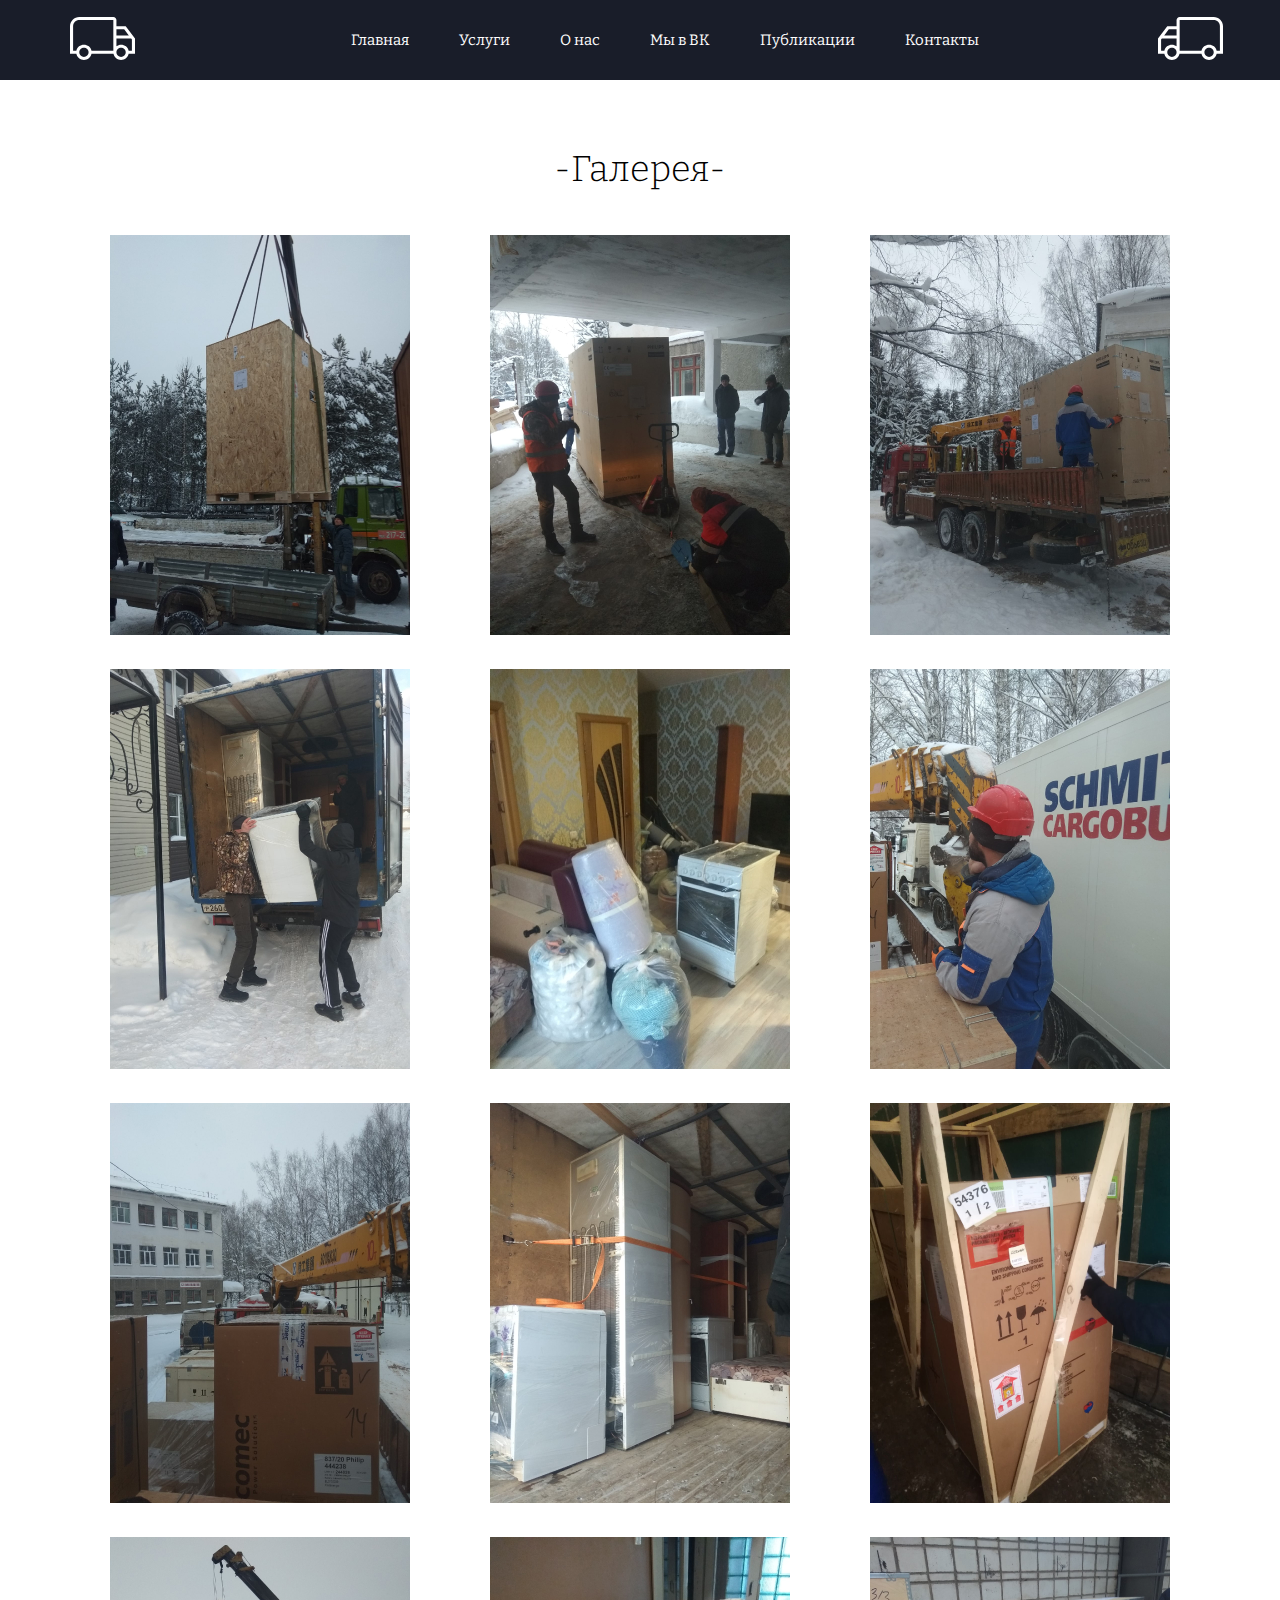
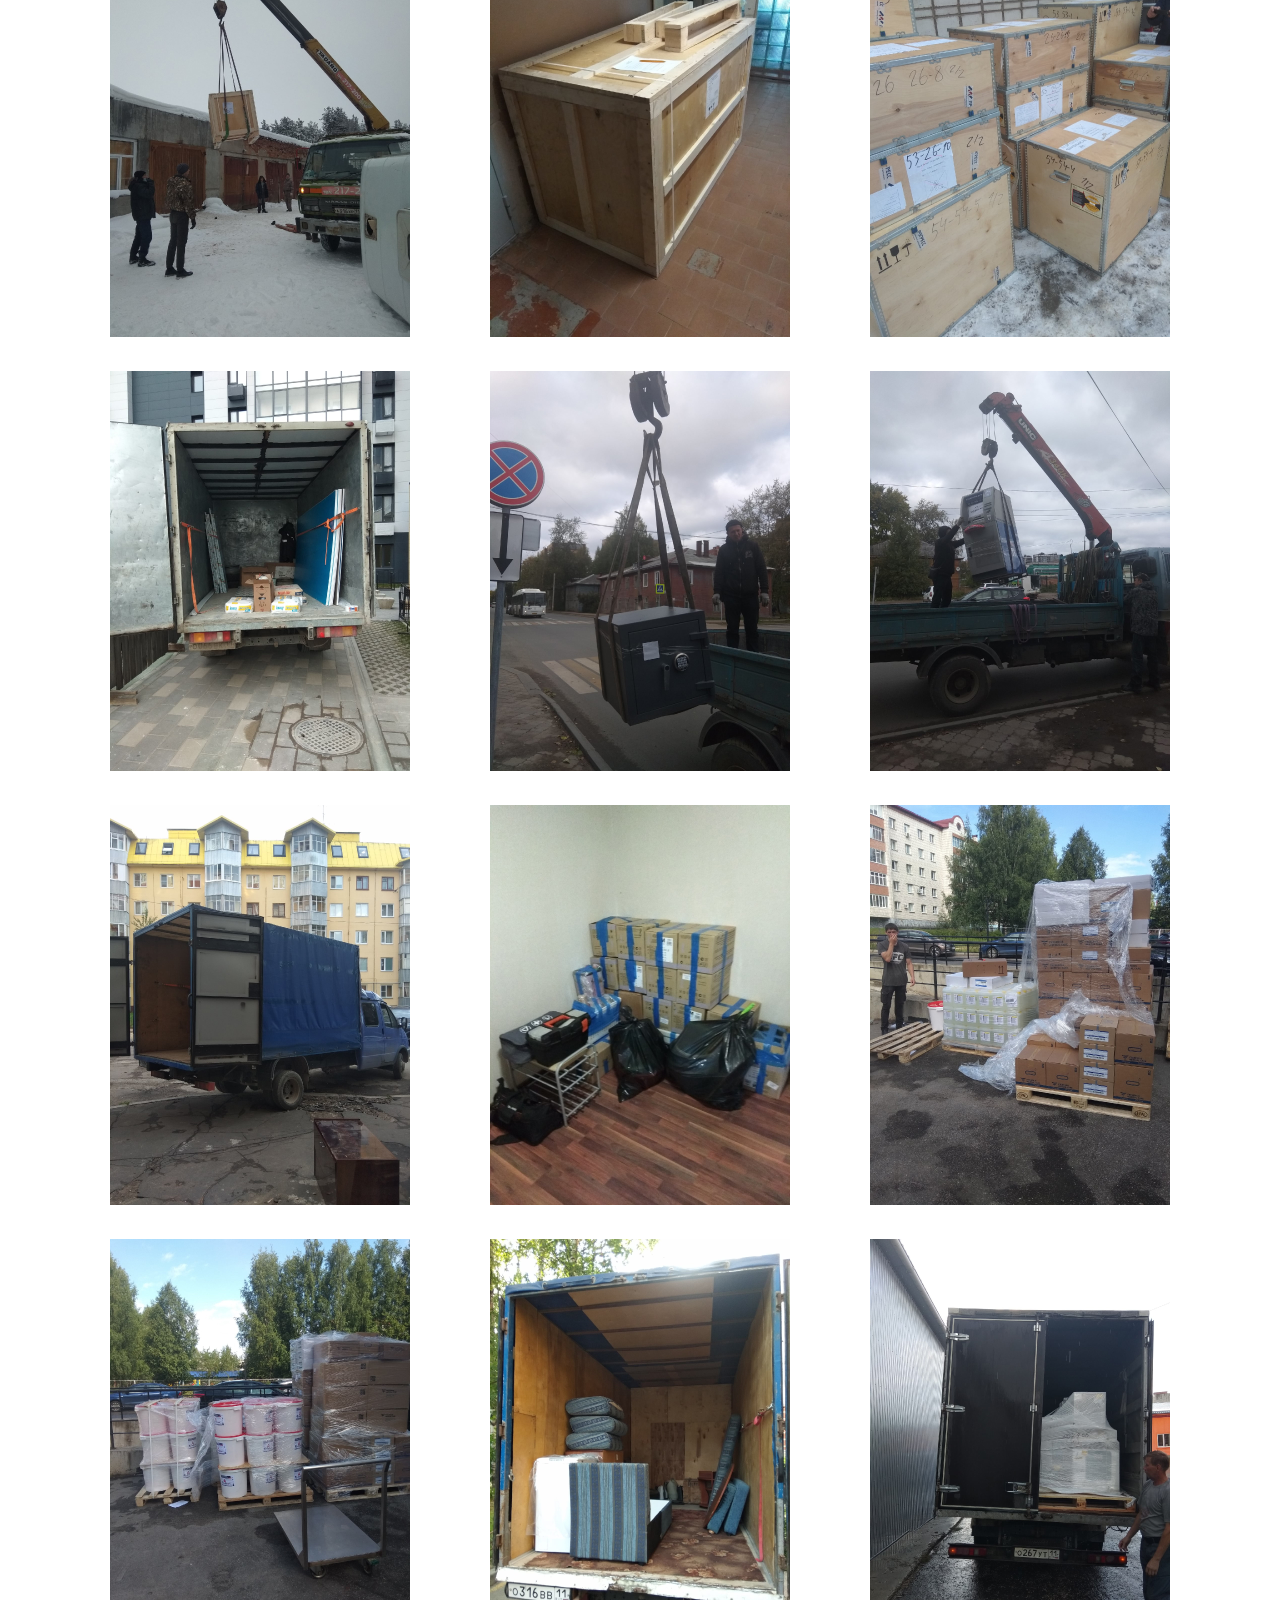
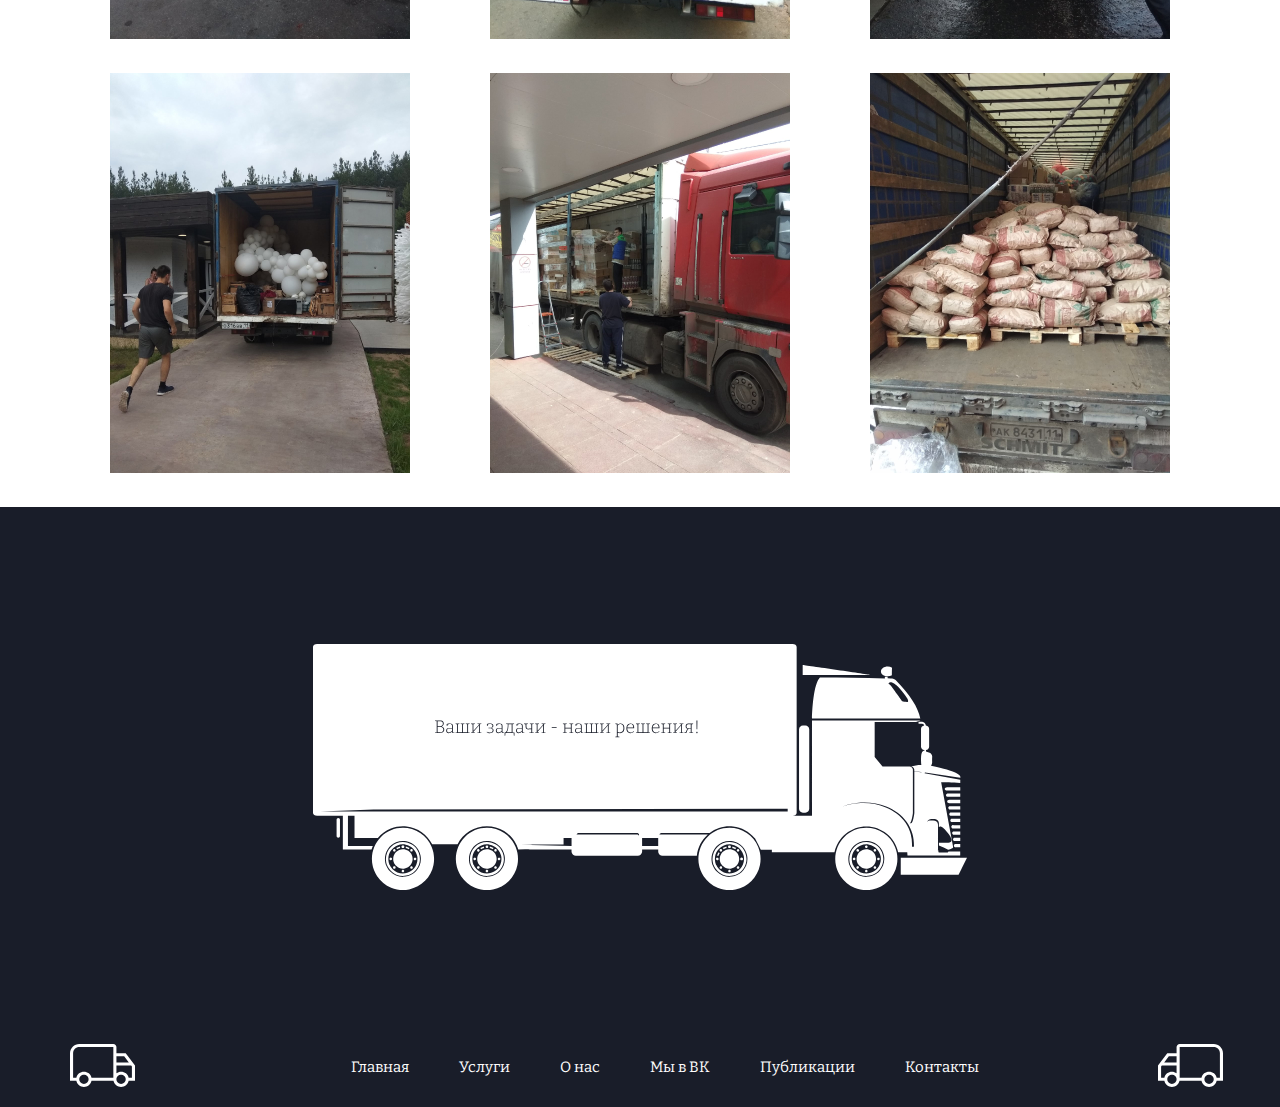
<file: NaemniyPersonal/work.html>
<!DOCTYPE html>
<html lang="ru">
<head>
    <meta charset="UTF-8">
    <meta http-equiv="X-UA-Compatible" content="IE=edge">
    <meta name="viewport" content="width=device-width, initial-scale=1.0">
    <meta name="viewport" content="width=1320">
    <link rel="preconnect" href="https://fonts.googleapis.com">
<link rel="preconnect" href="https://fonts.gstatic.com" crossorigin>
<link href="https://fonts.googleapis.com/css2?family=Bitter:ital,wght@0,100;0,200;0,300;0,400;0,700;1,500&display=swap" rel="stylesheet">
    <link rel="stylesheet" href="css/style.css">
    <link href="https://unpkg.com/aos@2.3.1/dist/aos.css" rel="stylesheet">

    <title>Наемный персонал</title>
</head>
<body>
    <header class="header--all_work">
        <div class="container1140">
            <div class="header__inner">
                <div class="header__logoL">
                    <img src="img/logoleft.svg" alt="">
                </div>
                <nav class="nav">
                    <a href="index.html" class="nav__link">Главная</a>
                    <a href="#uslugi" class="nav__link">Услуги</a>
                    <a href="#for_me" class="nav__link">О нас</a>
                    <a href="https://vk.com/yourstaff11" class="nav__link">Мы в ВК</a>
                    <a href="work.html" class="nav__link">Публикации</a>
                    <a href="index.html #kontact" class="nav__link">Контакты</a>
                </nav>
                <div class="header__logoR">
                    <img src="img/logoright.svg" alt="">
                </div>
            </div>
        </div>
    </header>

    <section class="all_work">
        <div class="container1140">
            <div class="parallax"></div>
            <h1 class="all_work_head">-Галерея-</h1>
            <div class="all_work_gal">
                <div class="all_work_item">
                    <img src="img/публикации/work1.jpg" alt="" class="all_work_img">
                </div>
                <div class="all_work_item">
                    <img src="img/публикации/work2.jpg" alt="" class="all_work_img">
                </div>
                <div class="all_work_item">
                    <img src="img/публикации/work3.jpg" alt="" class="all_work_img">
                </div>
                <div class="all_work_item">
                    <img src="img/публикации/work4.jpg" alt="" class="all_work_img">
                </div>
                <div class="all_work_item">
                    <img src="img/публикации/work5.jpg" alt="" class="all_work_img">
                </div>
                <div class="all_work_item">
                    <img src="img/публикации/work6.jpg" alt="" class="all_work_img">
                </div>
                <div class="all_work_item">
                    <img src="img/публикации/work7.jpg" alt="" class="all_work_img">
                </div>
                <div class="all_work_item">
                    <img src="img/публикации/work8.jpg" alt="" class="all_work_img">
                </div>
                <div class="all_work_item">
                    <img src="img/публикации/work9.jpg" alt="" class="all_work_img">
                </div>
                <div class="all_work_item">
                    <img src="img/публикации/work10.jpg" alt="" class="all_work_img">
                </div>
                <div class="all_work_item">
                    <img src="img/публикации/work11.jpg" alt="" class="all_work_img">
                </div>
                <div class="all_work_item">
                    <img src="img/публикации/work12.jpg" alt="" class="all_work_img">
                </div>
                <div class="all_work_item">
                    <img src="img/публикации/work13.jpg" alt="" class="all_work_img">
                </div>
                <div class="all_work_item">
                    <img src="img/публикации/work14.jpg" alt="" class="all_work_img">
                </div>
                <div class="all_work_item">
                    <img src="img/публикации/work15.jpg" alt="" class="all_work_img">
                </div>
                <div class="all_work_item">
                    <img src="img/публикации/work16.jpg" alt="" class="all_work_img">
                </div>
                <div class="all_work_item">
                    <img src="img/публикации/work17.jpg" alt="" class="all_work_img">
                </div>
                <div class="all_work_item">
                    <img src="img/публикации/work18.jpg" alt="" class="all_work_img">
                </div>
                <div class="all_work_item">
                    <img src="img/публикации/work19.jpg" alt="" class="all_work_img">
                </div>
                <div class="all_work_item">
                    <img src="img/публикации/work20.jpg" alt="" class="all_work_img">
                </div>
                <div class="all_work_item">
                    <img src="img/публикации/work21.jpg" alt="" class="all_work_img">
                </div>
                <div class="all_work_item">
                    <img src="img/публикации/work22.jpg" alt="" class="all_work_img">
                </div>
                <div class="all_work_item">
                    <img src="img/публикации/work23.jpg" alt="" class="all_work_img">
                </div>
                <div class="all_work_item">
                    <img src="img/публикации/work24.jpg" alt="" class="all_work_img">
                </div>

                
                
            </div>
        </div>
       
    </section>
    
    <footer class="footer">
    
    </footer>

    <header class="header--all_work">
        <div class="container1140">
            <div class="header__inner">
                <div class="header__logoL">
                    <img src="img/logoleft.svg" alt="">
                </div>
                <nav class="nav">
                    <a href="index.html" class="nav__link">Главная</a>
                    <a href="#uslugi" class="nav__link">Услуги</a>
                    <a href="#for_me" class="nav__link">О нас</a>
                    <a href="https://vk.com/yourstaff11" class="nav__link">Мы в ВК</a>
                    <a href="work.html" class="nav__link">Публикации</a>
                    <a href="index.html #kontact" class="nav__link">Контакты</a>
                </nav>
                <div class="header__logoR">
                    <img src="img/logoright.svg" alt="">
                </div>
            </div>
        </div>
    </header>
    
</body>
</html>
</file>
<file: css/style.css>
/* Стили отображения /////////////////////////*/
::-webkit-scrollbar{
    width: 15px;
}

::-webkit-scrollbar-track{
    background: #969696;
}

::-webkit-scrollbar-thumb{
    background: #191D29;
    border-radius: 8px;
    border: 3px solid #969696;
    transition: 1s;
}

::-webkit-scrollbar-thumb:hover{
    background: #2d344b;
    border: 3px solid #969696;
}





body{
    margin: 0;

    font-family: 'Bitter', sans-serif;
    font-size: 14px;
    color: #0000;
    background-color: #fff;
    -webkit-font-smoothing:antialiased;
    min-width: 1140px;

}

*,
*::before,
*::after{
    box-sizing: border-box;
}

.container1140{
    width: 100%;
    max-width: 1140px;
    margin: 0 auto;
}

.container1220{
    width: 100%;
    max-width: 1220px;
    margin: 0 auto;
}

.container1320{
    width: 100%;
    max-width: 1320px;
    margin: 0 auto;
}

/* Навигация /////////////////////////*/

.header{
    position: absolute;
    background-color: #191D29;
    width: 100%;
    height: 80px;
    display: flex;
    align-items: center;
    z-index: 1000;
    /* position: fixed;
    top: 0;*/
} 

.header--all_work{
    background-color: #191D29;
    width: 100%;
    height: 80px;
    display: flex;
    align-items: center;
    z-index: 1000;
    /* position: fixed;
    top: 0;*/
} 

.header__logoL{
    width: 52px;

}

.header__logoR{
    
    height: 47px;
}

.awdwad{
    width: 150px;
    margin-top: -100px;
}

.awdwad1{
    width: 150px;
    margin-bottom: -100px;
}

.nav{
    display: flex;
}

.nav__link{
    margin-left: 50px;
    color: #fff;
    text-decoration: none;
    transition: 0.1s linear;
    font-size: 15px;
    font-weight: normal;
}

.nav__link:hover{
    color: #FF8A00;
}


.header__inner{
    display: flex;
    justify-content: space-between;
    align-items: center;
}

/* Хеадер /////////////////////////*/

.intro{
    
    width: 100%;
    height: 100vh;
    background: #191D29;
    z-index: 3;
    display: flex;
    flex-direction: column;
    justify-content: center;
}

.intro__content{
    
    width: 100%;
    max-width: 1920px;
    height: 80vh;
    display: flex;
    flex-direction: column;
    justify-content: center;
    background: #191D29;
    z-index: 3;
    margin-top: 50px;
}


.intro__title{
    font-family: "Bitter";
    color: white;
    font-weight: 300;
    animation: intro__title 1s 1;
}

@keyframes intro__title{
    0%{
        color: #191D29;
        margin-left: -70px;
    }
    100%{
        color: #fff;
    }
}

.intro__inner{
    text-align: center;
    margin: 0 auto;
}

.intro__subtitle{
    font-family: "Bitter";
    font-size: 64px;
    color: white;
    font-weight: 300;
    animation: intro__subtitle 2s 1;
}

.slogan{
    font-family: Bitter;
    font-style: normal;
    font-weight: 300;
    font-size: 17px;
    color: white;
    margin-left: 620px;
    margin-top: -15px;
    animation: intro__title1 3s 1;
}



@keyframes intro__subtitle{
    0%{
        color: #191D29;
        margin-left: -90px;
    }
    50%{
        color: #191D29;
        margin-left: -90px;
    }
    100%{
        color: #fff;
    }
}

.orange{
    color: #FF8A00;
    animation: sporange 2s 1;
}

@keyframes sporange{
    0%{
        color: #191D29;
        margin-left: -45px;
    }
    50%{
        color: #191D29;
    
    }
    100%{
        color: #FF8A00;
    }
}

.intro__title1{
    font-family: "Bitter";
    color: white;
    font-weight: 100;
    animation: intro__title1 3s;
}

@keyframes intro__title1{
    0%{
        color: #191D29;
        margin-left: -90px;
    }
    60%{
        color: #191D29;
        margin-left: 90px;
    }
    100%{
        color: #fff;
    }
}
.btn{
    display: inline-block;
    vertical-align: top;
    font-size: 15px;
    color: #191D29;
    background-color: white;
    font-weight: 500;
    text-decoration: none;
    padding: 13px 20px;
    border-radius: 2px;
    font-family: "Bitter";
    transition: background .1s linear;
    text-align: center;
    margin-top: 40px;
    animation: btn 4s;
}



@keyframes btn{
    0%{
        color: #191D29;
        background-color: #191D29;
    }
    90%{
        color: #191D29;
        background-color: #191D29;
    }
    100%{
        display: block;
    }
}

.btn--all{
    display: inline-block;
    vertical-align: top;
    font-size: 24px;
    color: black;
    background-color: white;
    border: grey 1px solid;
    font-weight: 300;
    text-decoration: none;
    padding: 13px 20px;
    border-radius: 2px;
    font-family: "Bitter";
    transition: background .1s linear;
    text-align: center;
    margin-top: 40px;

}

.btn:hover{
    background-color: #FF8A00;
    border-top-color: #944f01fd;
}


.btn--all:hover{
    border: #FF8A00 1px solid;
    color: #FF8A00;
}

.down_txt{
    font-family: "Bitter";
    font-size: 15px;
    color: #FF8A00;
    margin-bottom: 30px;
    animation: down_txt 5s;
}

@keyframes down_txt{
    0%{
        color: #191D29;
        
    }
    90%{
        color: #191D29;
        
    }
    100%{
        color: #FF8A00;
    }
}

.arrow_down{
    text-align: center;
    animation: arrow 5s;
}

@keyframes arrow{
    0%{
        opacity: 0;
        
    }
    90%{
        opacity: 0;
        
    }
    100%{
        opacity: 1;
    }
}

/* Обо мне /////////////////////////*/

.for_me{
    padding-top: 100px;
    
}

.background{
    background: url(../img/driver1.svg) center center/ cover no-repeat;


}

.for_me_item{
    display: flex;
    
}

.for_me_content{
    font-family: "Bitter";
    display: flex;
    flex-direction: column;
    justify-content: flex-start;
    margin-left: 25px;
}

.for_me_head{
    font-family: "Bitter";
    font-style: normal;
    font-weight: 300;
    font-size: 36px;
    line-height: 100px;
    color: black;
}

.for_me_txt{
    font-family: "Bitter";
    font-style: normal;
    font-weight: 300;
    font-size: 18px;
    line-height: 40px;
    color: #000000;
}

.for_me_txt{
    display: flex;
    flex-wrap: wrap;
}

.for_me_img{
    width: 553px;
    height: 368px;
}

.for_me_photo{
    position: relative;
}

.social{
    margin-top: 20px;
    display: flex;
}

.social__item{
    margin-right: 6px;
}

/* Лучшие работы /////////////////////////*/

.best_work{
    padding-top: 45px;
    padding-bottom: 50px;
}

.best_content{
    display: flex;
    flex-direction: row;
    flex-wrap: wrap;
}

/* .work_item .work_img_prew{
    display: none;
}

.work_item:hover .work_img_prew{
    display: block;
    position: absolute;
    z-index:21;
    object-fit: cover;
    width: 553px;
    height: 400px;
    overflow: hidden;
} */


.work_img{
    object-fit: cover;
    width: 553px;
    height: 335px;
    z-index: 1;
    overflow: hidden;
    transition: 3s;
}

.work_img2{
    object-fit: cover;
    width: 553px;
    height: 335px;
    z-index: 1;
    overflow: hidden;
    transition: 4s;
}

/* .work_img:hover{
    object-fit: cover;
    width: 553px;
    height: 738px;
    z-index: 1;
    overflow: hidden;
}

.work_img2:hover{
    object-fit: cover;
    width: 773px;
    height: 750px;
    z-index: 1;
    overflow: hidden;
} */

.work_item{
    display: flex;
    flex-direction: row;
    width: 553px;
    height: 335px;
    max-width: 50%;
    position: relative;
    overflow: hidden;
    flex-wrap: wrap;
    margin-bottom: 34px;

}




.work_item:nth-child(2n){
    margin-left: 34px;
    
}

.best_work_head{
    font-family: "Bitter";
    font-style: normal;
    font-weight: 300;
    font-size: 36px;
    line-height: 100px;
    color: black;
    text-align: center;
    padding-bottom: 30px;
    
}

.best_btn{
    text-align: center;
}

/* Сервисы /////////////////////////*/

.services{
    
    background: url(../img/Frame14.svg);
    background-position: bottom 400px center;
    background-attachment: fixed;
    background-repeat: no-repeat;
    height: 911px;
    z-index: -3;

} 

.nojnici{
    background: url(../img/Услуги1.svg) center center/ cover no-repeat;
    height: 911px;
    
}

.phonorez{
    position: relative;
    text-align: center;
    margin: -120px 0 0 0;
    z-index: -2;
}

.services_head{
    position: relative;
    font-family: "Bitter";
    font-style: normal;
    font-weight: 300;
    font-size: 36px;
    line-height: 100px;
    color: white;
    text-align: center;
    padding-top: 20px;
    z-index: 2;
}

.serv_inner_head{
    font-family: "Bitter";
    font-style: normal;
    font-weight: 300;
    font-size: 36px;
    color: #FF8A00;
    margin-top: 100px;
}

.services_content{
    font-family: "Bitter";
    font-style: normal;
    font-weight: 300;
    font-size: 24px;
    color: #fff;
    margin-top: 60px;
    display: flex;

}


.services_content .opis{
    color: gray;
    transition: 1s;
    opacity: 0;
}

.services_content:hover .opis{
    font-weight: 300;
    color: gray;
    margin-left: 20px;
    opacity: 1;
}

.services__inner{
    display: flex;
}


.services__inner .services_item2{
    margin-left: 300px;
}


/* Почему меня? ///////////////////////// */

.why_me{
    background: url(../img/driver.svg) center center/ cover no-repeat;
    padding-top: 49px;
    padding-bottom: 49px;
    background-size: 470px;
}

.why_me_head{
    font-family: "Bitter";
    font-style: normal;
    font-weight: 300;
    font-size: 36px;
    color: black;
    text-align: center;

}

.why_me_item{
    width: 30%;
    margin-top: 23px;
    text-align: center;

}


.why_me_title{
    font-family: "Bitter";
    font-style: normal;
    font-weight: normal;
    font-size: 24px;
    color: black;
}

.why_me_text{
    font-family: "Bitter";
    font-style: normal;
    font-weight: normal;
    font-size: 16px;
    line-height: 32px;
    color: rgb(54, 54, 54);
}

.why_me_wrapper{
    display: flex;
    justify-content: space-between;
}

.why_me_img{
    width: auto;
    height: 85px;
}

/* Бренд ///////////////////////// */

.brend{
    background: white;
    height: 250px;
}

.brend_inner{
    height: 250px;
    display: flex;
    justify-content: space-around;
    align-items: center;
}

.brend_img{
    width: 150px;
    height: auto;
}

.brend_item{
    opacity: .2;
    transition: .5s;
}

.brend_item:hover{
    opacity: 1;
}

/* Публикации ///////////////////////// */


.public_img{
    transition: .5s;
    width: 218px;
    height: auto;
}



.public{
    background: #191D29;
    padding-top: 20px;
    padding-bottom: 55px;
}

.public_inner{
    display: flex;
    justify-content: space-around;
    align-items: center;
}

.public_head{
    font-family: "Bitter";
    font-style: normal;
    font-weight: 300;
    font-size: 36px;
    color: white;
    text-align: center;
    padding-bottom: 20px;
}



/* Блог ///////////////////////// */

.blog{
    padding-top: 43px;
}

.blog_head{
    font-family: "Bitter";
    font-style: normal;
    font-weight: 300;
    font-size: 36px;
    color: black;
    text-align: center;
    padding-bottom: 20px;
}

.blog_inner{
    display: flex;
    justify-content: space-between;
}

.blog_item{
    width: 33.3333%;
}

.blog_name{
    font-family: "Bitter";
    font-style: normal;
    font-weight: normal;
    font-size: 18px;
    color: #656565;
    margin-top: 25px;
}

.blog_title{
    font-family: "Bitter";
    font-style: normal;
    font-weight: normal;
    font-size: 24px;
    line-height: 59px;
    text-decoration: underline 2px;
    color: #000000;
    margin-top: 7px;
    letter-spacing: 2px;
}

.blog_text{
    font-family: "Bitter";
    font-style: normal;
    font-weight: normal;
    font-size: 18px;
    line-height: 28px;
    letter-spacing: -0.02em;
    color: #656565;
    width: 80%;
    margin-top: 20px;
    margin-bottom: 20px;
}

.blog_link{
    font-family: "Bitter";
    font-style: normal;
    font-weight: 300;
    font-size: 24px;
    line-height: 59px;
    letter-spacing: 0.105em;
    color: #000000;
    text-decoration: none;
    margin-bottom: 0;
}

.blog_link:hover{
    font-family: "Bitter";
    font-style: normal;
    font-weight: 300;
    font-size: 24px;
    line-height: 59px;
    letter-spacing: 0.105em;
    color: #FF8A00;
}

.blog_link:active{
    font-family: "Bitter";
    font-style: normal;
    font-weight: 300;
    font-size: 24px;
    line-height: 59px;
    letter-spacing: 0.105em;
    color: #bb6503;
}

/* Footer ///////////////////////// */

.footer{
    background: url(../img/Подвал.svg) center center/ cover no-repeat;
    height: 520px;
}















/* Все работы ///////////////////////// */

.all_work{
    padding-top: 43px;
}

.all_work_head{
    font-family: "Bitter";
    font-style: normal;
    font-weight: 300;
    font-size: 36px;
    color: black;
    text-align: center;
    padding-bottom: 20px;

}



.all_work_gal{
    display: flex;
    flex-wrap: wrap;
    justify-content: space-around;
}

.all_work_img{
    margin-bottom: 30px;
    width: 300px;
}

/* Резюме ///////////////////////// */

.resume_txt{
    font-family: "Bitter";
    font-style: normal;
    font-weight: 300;
    font-size: 18px;
    line-height: 40px;
    color: #4A4A4A;
    text-align: justify;
}


/* Контакты ///////////////////////// */

.how_call_me{
    margin: 0 auto;


    
}

.call_elem{
    display: flex;
    min-width: 40%;
}

.call_item:nth-child(2n+1){
    padding-top: 48px;
    padding-bottom: 48px;
    padding-left: 100px;
    background: #191D29;
    color: white;
    font-family: Bitter;
    font-style: normal;
    font-weight: 300;
    font-size: 24px;
    line-height: 59px;
    display: flex;
    justify-content: space-around;
    align-items: center;
}

.call_item:nth-child(2n){
    padding-top: 48px;
    padding-bottom: 48px;
    padding-left: 100px;
    background: #ffffff;
    color: #191D29;
    font-family: Bitter;
    font-style: normal;
    font-weight: 300;
    font-size: 24px;
    line-height: 59px;
    display: flex;
    justify-content: space-around;
    align-items: center;
}

.call_img{
    margin-right: 34px;
}

/* Кнопка вверх ///////////////////////// */


.btn--up{
    display: inline-block;
    
    
}

.up_img{
    width: 50px;
    height: 50px;
}


.btn_up{
    padding: 0;
    margin-left: 2%;
    position: absolute;
    top: 90%;
    position: fixed;
    opacity: 50%;
    transition: .5s;

    
}



.btn_up:hover{
    margin-left: 2%;
    position: absolute;
    top: 90%;
    position: fixed;
    opacity: 100%;

}
</file>
<file: NaemniyPersonal/css/style.css>
/* Стили отображения /////////////////////////*/
::-webkit-scrollbar{
    width: 15px;
}

::-webkit-scrollbar-track{
    background: #969696;
}

::-webkit-scrollbar-thumb{
    background: #191D29;
    border-radius: 8px;
    border: 3px solid #969696;
    transition: 1s;
}

::-webkit-scrollbar-thumb:hover{
    background: #2d344b;
    border: 3px solid #969696;
}





body{
    margin: 0;

    font-family: 'Bitter', sans-serif;
    font-size: 14px;
    color: #0000;
    background-color: #fff;
    -webkit-font-smoothing:antialiased;
    min-width: 1140px;

}

*,
*::before,
*::after{
    box-sizing: border-box;
}

.container1140{
    width: 100%;
    max-width: 1140px;
    margin: 0 auto;
}

.container1220{
    width: 100%;
    max-width: 1220px;
    margin: 0 auto;
}

.container1320{
    width: 100%;
    max-width: 1320px;
    margin: 0 auto;
}

/* Навигация /////////////////////////*/

.header{
    position: absolute;
    background-color: #191D29;
    width: 100%;
    height: 80px;
    display: flex;
    align-items: center;
    z-index: 1000;
    /* position: fixed;
    top: 0;*/
} 

.header--all_work{
    background-color: #191D29;
    width: 100%;
    height: 80px;
    display: flex;
    align-items: center;
    z-index: 1000;
    /* position: fixed;
    top: 0;*/
} 

.header__logoL{
    width: 52px;
    height: 47px;
}

.header__logoR{
    width: 52px;
    height: 47px;
}

.nav{
    display: flex;
}

.nav__link{
    margin-left: 50px;
    color: #fff;
    text-decoration: none;
    transition: 0.1s linear;
    font-size: 15px;
    font-weight: normal;
}

.nav__link:hover{
    color: #FF8A00;
}


.header__inner{
    display: flex;
    justify-content: space-between;
    align-items: center;
}

/* Хеадер /////////////////////////*/

.intro{
    
    width: 100%;
    height: 100vh;
    background: #191D29;
    z-index: 3;
    display: flex;
    flex-direction: column;
    justify-content: center;
}

.intro__content{
    
    width: 100%;
    max-width: 1920px;
    height: 80vh;
    display: flex;
    flex-direction: column;
    justify-content: center;
    background: #191D29;
    z-index: 3;
    margin-top: 50px;
}


.intro__title{
    font-family: "Bitter";
    color: white;
    font-weight: 300;
    animation: intro__title 1s 1;
}

@keyframes intro__title{
    0%{
        color: #191D29;
        margin-left: -70px;
    }
    100%{
        color: #fff;
    }
}

.intro__inner{
    text-align: center;
    margin: 0 auto;
}

.intro__subtitle{
    font-family: "Bitter";
    font-size: 64px;
    color: white;
    font-weight: 300;
    animation: intro__subtitle 2s 1;
}

@keyframes intro__subtitle{
    0%{
        color: #191D29;
        margin-left: -90px;
    }
    50%{
        color: #191D29;
        margin-left: -90px;
    }
    100%{
        color: #fff;
    }
}

.orange{
    color: #FF8A00;
    animation: sporange 2s 1;
}

@keyframes sporange{
    0%{
        color: #191D29;
        margin-left: -45px;
    }
    50%{
        color: #191D29;
    
    }
    100%{
        color: #FF8A00;
    }
}

.intro__title1{
    font-family: "Bitter";
    color: white;
    font-weight: 100;
    animation: intro__title1 3s;
}

@keyframes intro__title1{
    0%{
        color: #191D29;
        margin-left: -90px;
    }
    60%{
        color: #191D29;
        margin-left: 90px;
    }
    100%{
        color: #fff;
    }
}
.btn{
    display: inline-block;
    vertical-align: top;
    font-size: 15px;
    color: #191D29;
    background-color: white;
    font-weight: 500;
    text-decoration: none;
    padding: 13px 20px;
    border-radius: 2px;
    font-family: "Bitter";
    transition: background .1s linear;
    text-align: center;
    margin-top: 40px;
    animation: btn 4s;
}



@keyframes btn{
    0%{
        color: #191D29;
        background-color: #191D29;
    }
    90%{
        color: #191D29;
        background-color: #191D29;
    }
    100%{
        display: block;
    }
}

.btn--all{
    display: inline-block;
    vertical-align: top;
    font-size: 24px;
    color: black;
    background-color: white;
    border: grey 1px solid;
    font-weight: 300;
    text-decoration: none;
    padding: 13px 20px;
    border-radius: 2px;
    font-family: "Bitter";
    transition: background .1s linear;
    text-align: center;
    margin-top: 40px;

}

.btn:hover{
    background-color: #FF8A00;
    border-top-color: #944f01fd;
}


.btn--all:hover{
    border: #FF8A00 1px solid;
    color: #FF8A00;
}

.down_txt{
    font-family: "Bitter";
    font-size: 15px;
    color: #FF8A00;
    margin-bottom: 30px;
    animation: down_txt 5s;
}

@keyframes down_txt{
    0%{
        color: #191D29;
        
    }
    90%{
        color: #191D29;
        
    }
    100%{
        color: #FF8A00;
    }
}

.arrow_down{
    text-align: center;
    animation: arrow 5s;
}

@keyframes arrow{
    0%{
        opacity: 0;
        
    }
    90%{
        opacity: 0;
        
    }
    100%{
        opacity: 1;
    }
}

/* Обо мне /////////////////////////*/

.for_me{
    padding-top: 100px;
    
}

.background{
    background: url(../img/driver.svg) center center/ cover no-repeat;
}

.for_me_item{
    display: flex;
    
}

.for_me_content{
    font-family: "Bitter";
    display: flex;
    flex-direction: column;
    justify-content: flex-start;
    margin-left: 25px;
}

.for_me_head{
    font-family: "Bitter";
    font-style: normal;
    font-weight: 300;
    font-size: 36px;
    line-height: 100px;
    color: black;
}

.for_me_txt{
    font-family: "Bitter";
    font-style: normal;
    font-weight: 300;
    font-size: 18px;
    line-height: 40px;
    color: #4A4A4A;
}

.for_me_txt{
    display: flex;
    flex-wrap: wrap;
}

.for_me_img{
    width: 553px;
    height: 368px;
}

.for_me_photo{
    position: relative;
}

.social{
    margin-top: 20px;
}

.social__item{
    margin-right: 6px;
}

/* Лучшие работы /////////////////////////*/

.best_work{
    padding-top: 45px;
    padding-bottom: 50px;
}

.best_content{
    display: flex;
    flex-direction: row;
    flex-wrap: wrap;
}

/* .work_item .work_img_prew{
    display: none;
}

.work_item:hover .work_img_prew{
    display: block;
    position: absolute;
    z-index:21;
    object-fit: cover;
    width: 553px;
    height: 400px;
    overflow: hidden;
} */


.work_img{
    object-fit: cover;
    width: 553px;
    height: 335px;
    z-index: 1;
    overflow: hidden;
    transition: 3s;
}

.work_img2{
    object-fit: cover;
    width: 553px;
    height: 335px;
    z-index: 1;
    overflow: hidden;
    transition: 4s;
}

.work_img:hover{
    object-fit: cover;
    width: 553px;
    height: 738px;
    z-index: 1;
    overflow: hidden;
}

.work_img2:hover{
    object-fit: cover;
    width: 773px;
    height: 750px;
    z-index: 1;
    overflow: hidden;
}

.work_item{
    display: flex;
    flex-direction: row;
    width: 553px;
    height: 335px;
    max-width: 50%;
    position: relative;
    overflow: hidden;
    flex-wrap: wrap;
    margin-bottom: 34px;

}




.work_item:nth-child(2n){
    margin-left: 34px;
    
}

.best_work_head{
    font-family: "Bitter";
    font-style: normal;
    font-weight: 300;
    font-size: 36px;
    line-height: 100px;
    color: black;
    text-align: center;
    padding-bottom: 30px;
    
}

.best_btn{
    text-align: center;
}

/* Сервисы /////////////////////////*/

.services{
    
    background: url(../img/Frame14.svg);
    background-position: bottom 400px center;
    background-attachment: fixed;
    background-repeat: no-repeat;
    height: 911px;
    z-index: -3;

} 

.nojnici{
    background: url(../img/Услуги1.svg) center center/ cover no-repeat;
    height: 911px;
    
}

.phonorez{
    position: relative;
    text-align: center;
    margin: -120px 0 0 0;
    z-index: -2;
}

.services_head{
    position: relative;
    font-family: "Bitter";
    font-style: normal;
    font-weight: 300;
    font-size: 36px;
    line-height: 100px;
    color: white;
    text-align: center;
    padding-top: 20px;
    z-index: 2;
}

.serv_inner_head{
    font-family: "Bitter";
    font-style: normal;
    font-weight: 300;
    font-size: 36px;
    color: #FF8A00;
    margin-top: 100px;
}

.services_content{
    font-family: "Bitter";
    font-style: normal;
    font-weight: 300;
    font-size: 24px;
    color: #fff;
    margin-top: 60px;
    display: flex;

}


.services_content .opis{
    color: gray;
    transition: 1s;
    opacity: 0;
}

.services_content:hover .opis{
    font-weight: 300;
    color: gray;
    margin-left: 20px;
    opacity: 1;
}

.services__inner{
    display: flex;
}


.services__inner .services_item2{
    margin-left: 300px;
}


/* Почему меня? ///////////////////////// */

.why_me{
    background: url(../img/driver.svg) center center/ cover no-repeat;
    padding-top: 49px;
    padding-bottom: 49px;
    background-size: 400px;
}

.why_me_head{
    font-family: "Bitter";
    font-style: normal;
    font-weight: 300;
    font-size: 36px;
    color: black;
    text-align: center;

}

.why_me_item{
    width: 30%;
    margin-top: 23px;
    text-align: center;

}


.why_me_title{
    font-family: "Bitter";
    font-style: normal;
    font-weight: normal;
    font-size: 24px;
    color: black;
}

.why_me_text{
    font-family: "Bitter";
    font-style: normal;
    font-weight: normal;
    font-size: 16px;
    line-height: 32px;
    color: rgb(83, 83, 83);
}

.why_me_wrapper{
    display: flex;
    justify-content: space-between;
}

.why_me_img{
    width: auto;
    height: 85px;
}

/* Бренд ///////////////////////// */

.brend{
    background: white;
    height: 250px;
}

.brend_inner{
    height: 250px;
    display: flex;
    justify-content: space-around;
    align-items: center;
}

.brend_img{
    width: 150px;
    height: auto;
}

.brend_item{
    opacity: .2;
    transition: .5s;
}

.brend_item:hover{
    opacity: 1;
}

/* Публикации ///////////////////////// */


.public_img{
    transition: .5s;
    width: 218px;
    height: auto;
}



.public{
    background: #191D29;
    padding-top: 20px;
    padding-bottom: 55px;
}

.public_inner{
    display: flex;
    justify-content: space-around;
    align-items: center;
}

.public_head{
    font-family: "Bitter";
    font-style: normal;
    font-weight: 300;
    font-size: 36px;
    color: white;
    text-align: center;
    padding-bottom: 20px;
}



/* Блог ///////////////////////// */

.blog{
    padding-top: 43px;
}

.blog_head{
    font-family: "Bitter";
    font-style: normal;
    font-weight: 300;
    font-size: 36px;
    color: black;
    text-align: center;
    padding-bottom: 20px;
}

.blog_inner{
    display: flex;
    justify-content: space-between;
}

.blog_item{
    width: 33.3333%;
}

.blog_name{
    font-family: "Bitter";
    font-style: normal;
    font-weight: normal;
    font-size: 18px;
    color: #656565;
    margin-top: 25px;
}

.blog_title{
    font-family: "Bitter";
    font-style: normal;
    font-weight: normal;
    font-size: 24px;
    line-height: 59px;
    text-decoration: underline 2px;
    color: #000000;
    margin-top: 7px;
    letter-spacing: 2px;
}

.blog_text{
    font-family: "Bitter";
    font-style: normal;
    font-weight: normal;
    font-size: 18px;
    line-height: 28px;
    letter-spacing: -0.02em;
    color: #656565;
    width: 80%;
    margin-top: 20px;
    margin-bottom: 20px;
}

.blog_link{
    font-family: "Bitter";
    font-style: normal;
    font-weight: 300;
    font-size: 24px;
    line-height: 59px;
    letter-spacing: 0.105em;
    color: #000000;
    text-decoration: none;
    margin-bottom: 0;
}

.blog_link:hover{
    font-family: "Bitter";
    font-style: normal;
    font-weight: 300;
    font-size: 24px;
    line-height: 59px;
    letter-spacing: 0.105em;
    color: #FF8A00;
}

.blog_link:active{
    font-family: "Bitter";
    font-style: normal;
    font-weight: 300;
    font-size: 24px;
    line-height: 59px;
    letter-spacing: 0.105em;
    color: #bb6503;
}

/* Footer ///////////////////////// */

.footer{
    background: url(../img/Подвал.svg) center center/ cover no-repeat;
    height: 520px;
}















/* Все работы ///////////////////////// */

.all_work{
    padding-top: 43px;
}

.all_work_head{
    font-family: "Bitter";
    font-style: normal;
    font-weight: 300;
    font-size: 36px;
    color: black;
    text-align: center;
    padding-bottom: 20px;

}



.all_work_gal{
    display: flex;
    flex-wrap: wrap;
    justify-content: space-around;
}

.all_work_img{
    margin-bottom: 30px;
    width: 300px;
}

/* Резюме ///////////////////////// */

.resume_txt{
    font-family: "Bitter";
    font-style: normal;
    font-weight: 300;
    font-size: 18px;
    line-height: 40px;
    color: #4A4A4A;
    text-align: justify;
}


/* Контакты ///////////////////////// */

.how_call_me{
    margin: 0 auto;
}

.call_item:nth-child(2n+1){
    padding-top: 48px;
    padding-bottom: 48px;
    background: #191D29;
    color: white;
    font-family: Bitter;
    font-style: normal;
    font-weight: 300;
    font-size: 24px;
    line-height: 59px;
    display: flex;
    justify-content: center;
    align-items: center;
}

.call_item:nth-child(2n){
    padding-top: 48px;
    padding-bottom: 48px;
    background: #ffffff;
    color: #191D29;
    font-family: Bitter;
    font-style: normal;
    font-weight: 300;
    font-size: 24px;
    line-height: 59px;
    display: flex;
    justify-content: center;
    align-items: center;
}

.call_img{
    margin-right: 34px;
}

/* Кнопка вверх ///////////////////////// */


.btn--up{
    display: inline-block;
    
    
}

.up_img{
    width: 50px;
    height: 50px;
}


.btn_up{
    padding: 0;
    margin-left: 2%;
    position: absolute;
    top: 90%;
    position: fixed;
    opacity: 50%;
    transition: .5s;

    
}



.btn_up:hover{
    margin-left: 2%;
    position: absolute;
    top: 90%;
    position: fixed;
    opacity: 100%;

}
</file>
